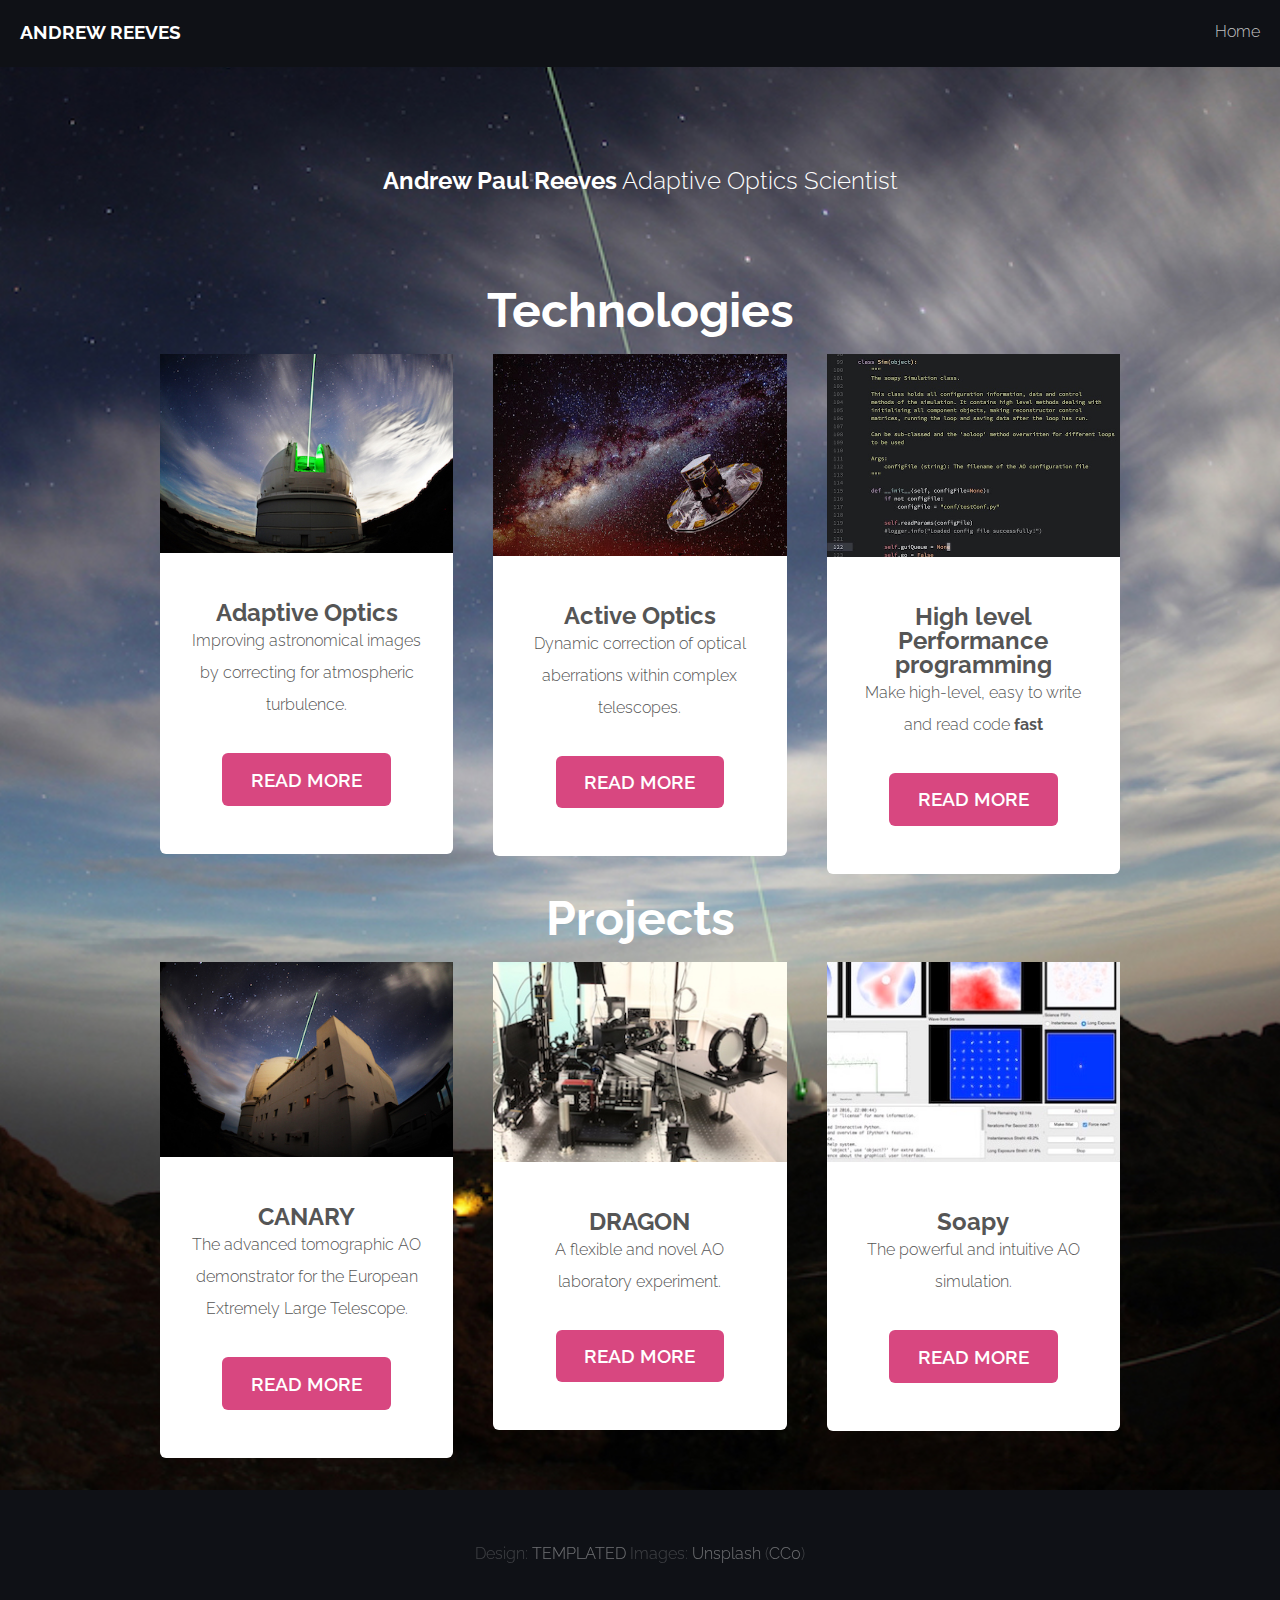
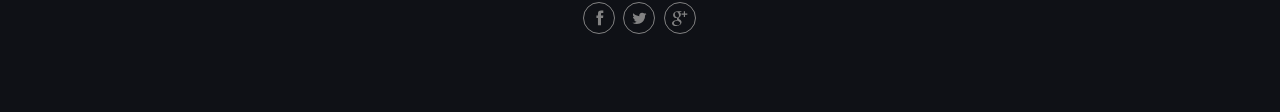
<file: index.html>
<!DOCTYPE HTML>
<!--
	Phase Shift by TEMPLATED
	templated.co @templatedco
	Released for free under the Creative Commons Attribution 3.0 license (templated.co/license)
-->
<html>
	<head>
		<title>Andrew Reeves</title>
		<meta http-equiv="content-type" content="text/html; charset=utf-8" />
		<meta name="description" content="" />
		<meta name="keywords" content="" />
		<!--[if lte IE 8]><script src="css/ie/html5shiv.js"></script><![endif]-->
		<script src="js/jquery.min.js"></script>
		<script src="js/jquery.dropotron.min.js"></script>
		<script src="js/skel.min.js"></script>
		<script src="js/skel-layers.min.js"></script>
		<script src="js/init.js"></script>
		<noscript>
			<link rel="stylesheet" href="css/skel.css" />
			<link rel="stylesheet" href="css/style.css" />
			<link rel="stylesheet" href="css/style-wide.css" />
		</noscript>
		<!--[if lte IE 8]><link rel="stylesheet" href="css/ie/v8.css" /><![endif]-->
	</head>
	<body>

		<!-- Wrapper -->
			<div class="wrapper style1">

				<!-- Header -->
					<div id="header" class="skel-panels-fixed">
						<div id="logo">
							<h1><a href="index.html">Andrew Reeves</a></h1>
							<span class="tag"></span>
						</div>
						<nav id="nav">
							<ul>
								<li class="active"><a href="index.html">Home</a></li>
								<!-- <li><a href="left-sidebar.html">Left Sidebar</a></li>
								<li><a href="right-sidebar.html">Right Sidebar</a></li>
								<li><a href="no-sidebar.html">No Sidebar</a></li> -->
							</ul>
						</nav>
					</div>

				<!-- Banner -->
					<div id="banner" class="container">
						<section>
							<p><strong>Andrew Paul Reeves</strong>
							Adaptive Optics Scientist</p>
						</section>
					</div>

				<!-- Extra -->
					<div id="extra">
						<div class="container">
							<p></p>
							<div align='center'>
							<h2 style="color:white; font-size:300%">Technologies</h2>
								<p> </p><p></p>
							</div>
							<div class="row no-collapse-1">
								<section class="4u"> <a href="adaptiveoptics.html" class="image featured"><img src="images/canary/IMG_1077_1_sml.jpg" alt=""></a>
									<div class="box">
										<h2>Adaptive Optics</h2>
										<p>Improving astronomical images by correcting for atmospheric turbulence.</p>
										<a href="adaptiveoptics.html" class="button">Read More</a> </div>
								</section>
								<section class="4u"> <a href="activeoptics.html" class="image featured"><img src="images/activeoptics/GAIA_sml.jpg" alt=""></a>
									<div class="box">
										<h2>Active Optics</h2>
										<p>Dynamic correction of optical aberrations within complex telescopes.</p>
										<a href="activeoptics.html" class="button">Read More</a> </div>
								</section>
								<section class="4u"> <a href="highlevelcode.html" class="image featured"><img src="images/highlevelcode/code.jpg" alt=""></a>
									<div class="box">
										<h2>High level Performance programming</h2>
										<p>Make high-level, easy to write and read code <strong>fast</strong></p>
										<a href="highlevelcode.html" class="button">Read More</a> </div>
								</section>
							</div>
							<p></p>
							<div align='center'>
							<h2 style="color:white; font-size:300%">Projects</h2>
								<p> </p>
							</div>
							<div class="row no-collapse-1">
								<section class="4u"> <a href="canary.html" class="image featured"><img src="images/canary/IMG_1075_1_sml.jpg" alt=""></a>
									<div class="box">
										<h2>CANARY</h2>
										<p>The advanced tomographic AO demonstrator for the European Extremely Large Telescope.</p>
										<a href="canary.html" class="button">Read More</a> </div>
								</section>
								<section class="4u"> <a href="dragon.html" class="image featured"><img src="images/dragon/system_overview.jpeg" alt=""></a>
									<div class="box">
										<h2>DRAGON</h2>
										<p>A flexible and novel AO laboratory experiment.</p>
										<a href="dragon.html" class="button">Read More</a> </div>
								</section>
								<section class="4u"> <a href="soapy.html" class="image featured"><img src="images/soapy/gui.jpg" alt=""></a>
									<div class="box">
										<h2>Soapy</h2>
										<p>The powerful and intuitive AO simulation.</p>
										<a href="soapy.html" class="button">Read More</a> </div>
								</section>
							</div>

						</div>
					</div>

				<!-- Main -->
				</div>

	</div>

	<!-- Footer -->
		<!-- <div id="footer" class="wrapper style2">
			<div class="container">
				<section>
					<header class="major">
						<h2>Mauris vulputate dolor</h2>
						<span class="byline">Integer sit amet pede vel arcu aliquet pretium</span>
					</header>
					<form method="post" action="#">
						<div class="row half">
							<div class="12u">
								<input class="text" type="text" name="name" id="name" placeholder="Name" />
							</div>
						</div>
						<div class="row half">
							<div class="12u">
								<input class="text" type="text" name="email" id="email" placeholder="Email" />
							</div>
						</div>
						<div class="row half">
							<div class="12u">
								<textarea name="message" id="message" placeholder="Message"></textarea>
							</div>
						</div>
						<div class="row half">
							<div class="12u">
								<ul class="actions">
									<li>
										<input type="submit" value="Send Message" class="button alt" />
									</li>
								</ul>
							</div>
						</div>
					</form>
				</section>
			</div>
		</div> -->

	<!-- Copyright -->
		<div id="copyright">
			<div class="container">
				<div class="copyright">
					<p>Design: <a href="http://templated.co">TEMPLATED</a> Images: <a href="http://unsplash.com">Unsplash</a> (<a href="http://unsplash.com/cc0">CC0</a>)</p>
					<ul class="icons">
						<li><a href="#" class="fa fa-facebook"><span>Facebook</span></a></li>
						<li><a href="#" class="fa fa-twitter"><span>Twitter</span></a></li>
						<li><a href="#" class="fa fa-google-plus"><span>Google+</span></a></li>
					</ul>
				</div>
			</div>
		</div>

	</body>
</html>
</file>
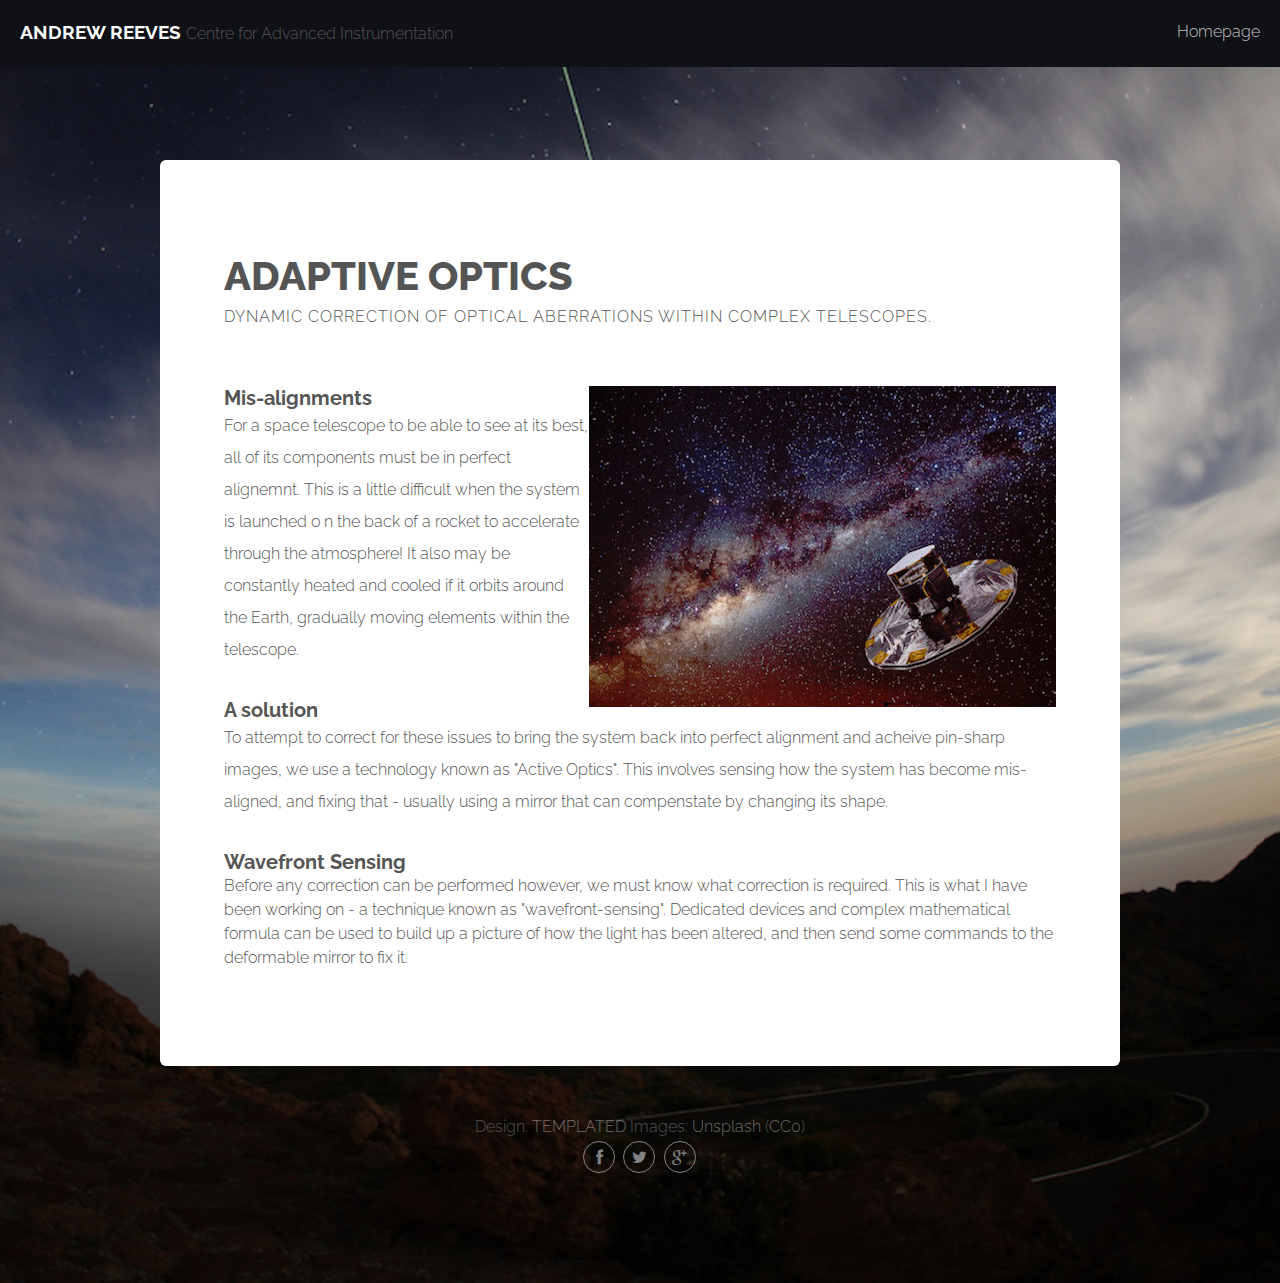
<file: activeoptics.html>
<!DOCTYPE HTML>
<!--
	Phase Shift by TEMPLATED
	templated.co @templatedco
	Released for free under the Creative Commons Attribution 3.0 license (templated.co/license)
-->
<html>
	<head>
		<title>Active Optics</title>
		<meta http-equiv="content-type" content="text/html; charset=utf-8" />
		<meta name="description" content="" />
		<meta name="keywords" content="" />
		<!--[if lte IE 8]><script src="css/ie/html5shiv.js"></script><![endif]-->
		<script src="js/jquery.min.js"></script>
		<script src="js/jquery.dropotron.min.js"></script>
		<script src="js/skel.min.js"></script>
		<script src="js/skel-layers.min.js"></script>
		<script src="js/init.js"></script>
		<noscript>
			<link rel="stylesheet" href="css/skel.css" />
			<link rel="stylesheet" href="css/style.css" />
			<link rel="stylesheet" href="css/style-wide.css" />
		</noscript>
		<!--[if lte IE 8]><link rel="stylesheet" href="css/ie/v8.css" /><![endif]-->
	</head>
	<body>

		<!-- Wrapper -->
			<div class="wrapper style1">

				<!-- Header -->
					<div id="header" class="skel-panels-fixed">
						<div id="logo">
							<h1><a href="index.html">Andrew Reeves</a></h1>
							<span class="tag">Centre for Advanced Instrumentation</span>
						</div>
						<nav id="nav">
							<ul>
								<li class="active"><a href="index.html">Homepage</a></li>
								<!-- <li><a href="left-sidebar.html">Left Sidebar</a></li>
								<li><a href="right-sidebar.html">Right Sidebar</a></li>
								<li><a href="no-sidebar.html">No Sidebar</a></li> -->
							</ul>
						</nav>
					</div>
				<!-- Header -->

				<!-- Page -->
					<div id="page" class="container">
						<section>
							<header class="major">
								<h2>Adaptive Optics</h2>
								<span class="byline">Dynamic correction of optical aberrations within complex telescopes.</span>
							</header>
							<img class="inline-image" src="images/activeoptics/GAIA_sml.jpg">
							<h3>Mis-alignments</h3>
							<p>For a space telescope to be able to see at its best, all of its components must be in perfect alignemnt. This is a little difficult when the system is launched o n the back of a rocket to accelerate through the atmosphere! It also may be constantly heated and cooled if it orbits around the Earth, gradually moving elements within the telescope.</p>
							
							<h3>A solution</h3>
							<p>To attempt to correct for these issues to bring the system back into perfect alignment and acheive pin-sharp images, we use a technology known as "Active Optics". This involves sensing how the system has become mis-aligned, and fixing that - usually using a mirror that can compenstate by changing its shape.</p>
								
							<h3>Wavefront Sensing</h3>
							Before any correction can be performed however, we must know what correction is required. This is what I have been working on - a technique known as "wavefront-sensing". Dedicated devices and complex mathematical formula can be used to build up a picture of how the light has been altered, and then send some commands to the deformable mirror to fix it.
							
						</section>
					</div>
				<!-- /Page -->


	<!-- Copyright -->
		<div id="copyright">
			<div class="container"> <span class="copyright">Design: <a href="http://templated.co">TEMPLATED</a> Images: <a href="http://unsplash.com">Unsplash</a> (<a href="http://unsplash.com/cc0">CC0</a>)</span>
				<ul class="icons">
					<li><a href="#" class="fa fa-facebook"><span>Facebook</span></a></li>
					<li><a href="#" class="fa fa-twitter"><span>Twitter</span></a></li>
					<li><a href="#" class="fa fa-google-plus"><span>Google+</span></a></li>
				</ul>
			</div>
		</div>

	</body>
</html>
</file>
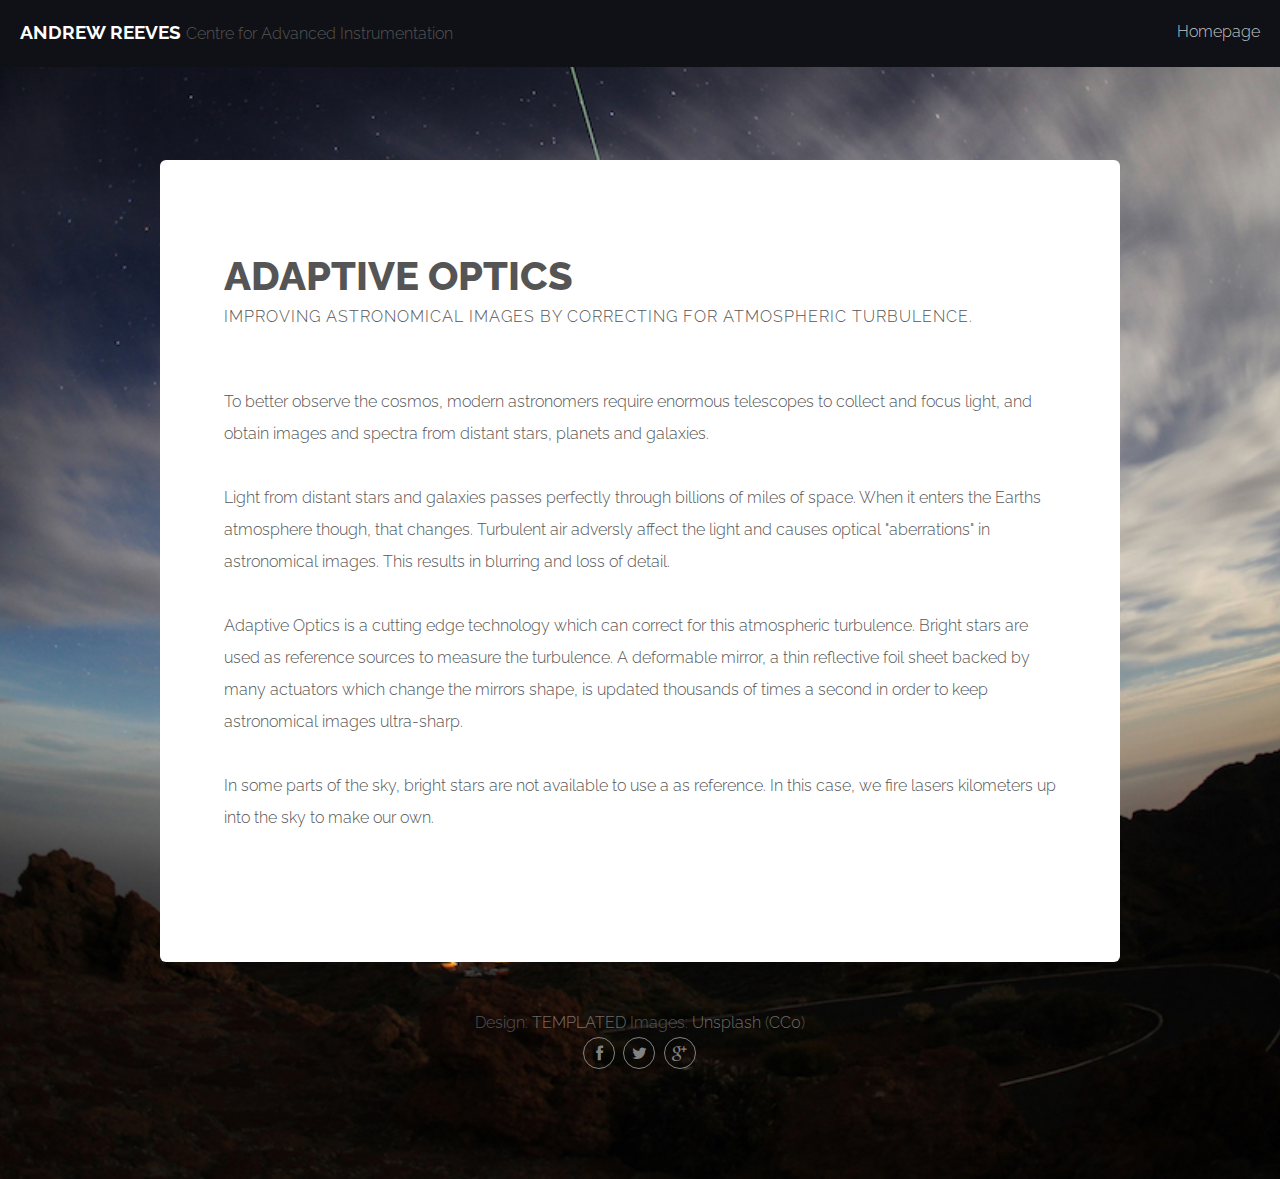
<file: adaptiveoptics.html>
<!DOCTYPE HTML>
<!--
	Phase Shift by TEMPLATED
	templated.co @templatedco
	Released for free under the Creative Commons Attribution 3.0 license (templated.co/license)
-->
<html>
	<head>
		<title>Adaptive Optics</title>
		<meta http-equiv="content-type" content="text/html; charset=utf-8" />
		<meta name="description" content="" />
		<meta name="keywords" content="" />
		<!--[if lte IE 8]><script src="css/ie/html5shiv.js"></script><![endif]-->
		<script src="js/jquery.min.js"></script>
		<script src="js/jquery.dropotron.min.js"></script>
		<script src="js/skel.min.js"></script>
		<script src="js/skel-layers.min.js"></script>
		<script src="js/init.js"></script>
		<noscript>
			<link rel="stylesheet" href="css/skel.css" />
			<link rel="stylesheet" href="css/style.css" />
			<link rel="stylesheet" href="css/style-wide.css" />
		</noscript>
		<!--[if lte IE 8]><link rel="stylesheet" href="css/ie/v8.css" /><![endif]-->
	</head>
	<body>

		<!-- Wrapper -->
			<div class="wrapper style1">

				<!-- Header -->
					<div id="header" class="skel-panels-fixed">
						<div id="logo">
							<h1><a href="index.html">Andrew Reeves</a></h1>
							<span class="tag">Centre for Advanced Instrumentation</span>
						</div>
						<nav id="nav">
							<ul>
								<li class="active"><a href="index.html">Homepage</a></li>
								<!-- <li><a href="left-sidebar.html">Left Sidebar</a></li>
								<li><a href="right-sidebar.html">Right Sidebar</a></li>
								<li><a href="no-sidebar.html">No Sidebar</a></li> -->
							</ul>
						</nav>
					</div>
				<!-- Header -->

				<!-- Page -->
					<div id="page" class="container">
						<section>
							<header class="major">
								<h2>Adaptive Optics</h2>
								<span class="byline">Improving astronomical images by correcting for atmospheric turbulence.</span>
							</header>
							<p>To better observe the cosmos, modern astronomers require enormous telescopes to collect and focus light, and obtain images and spectra from distant stars, planets and galaxies.</p>
							<p>Light from distant stars and galaxies passes perfectly through billions of miles of space. When it enters the Earths atmosphere though, that changes. Turbulent air adversly affect the light and causes optical "aberrations" in astronomical images. This results in blurring and loss of detail.</p>
							<p>Adaptive Optics is a cutting edge technology which can correct for this atmospheric turbulence. Bright stars are used as reference sources to measure the turbulence. A deformable mirror, a thin reflective foil sheet backed by many actuators which change the mirrors shape, is updated thousands of times a second in order to keep astronomical images ultra-sharp.</p>
							<p>In some parts of the sky, bright stars are not available to use a as reference. In this case, we fire lasers kilometers up into the sky to make our own.</p>
						</section>
					</div>
				<!-- /Page -->


	<!-- Copyright -->
		<div id="copyright">
			<div class="container"> <span class="copyright">Design: <a href="http://templated.co">TEMPLATED</a> Images: <a href="http://unsplash.com">Unsplash</a> (<a href="http://unsplash.com/cc0">CC0</a>)</span>
				<ul class="icons">
					<li><a href="#" class="fa fa-facebook"><span>Facebook</span></a></li>
					<li><a href="#" class="fa fa-twitter"><span>Twitter</span></a></li>
					<li><a href="#" class="fa fa-google-plus"><span>Google+</span></a></li>
				</ul>
			</div>
		</div>

	</body>
</html>
</file>
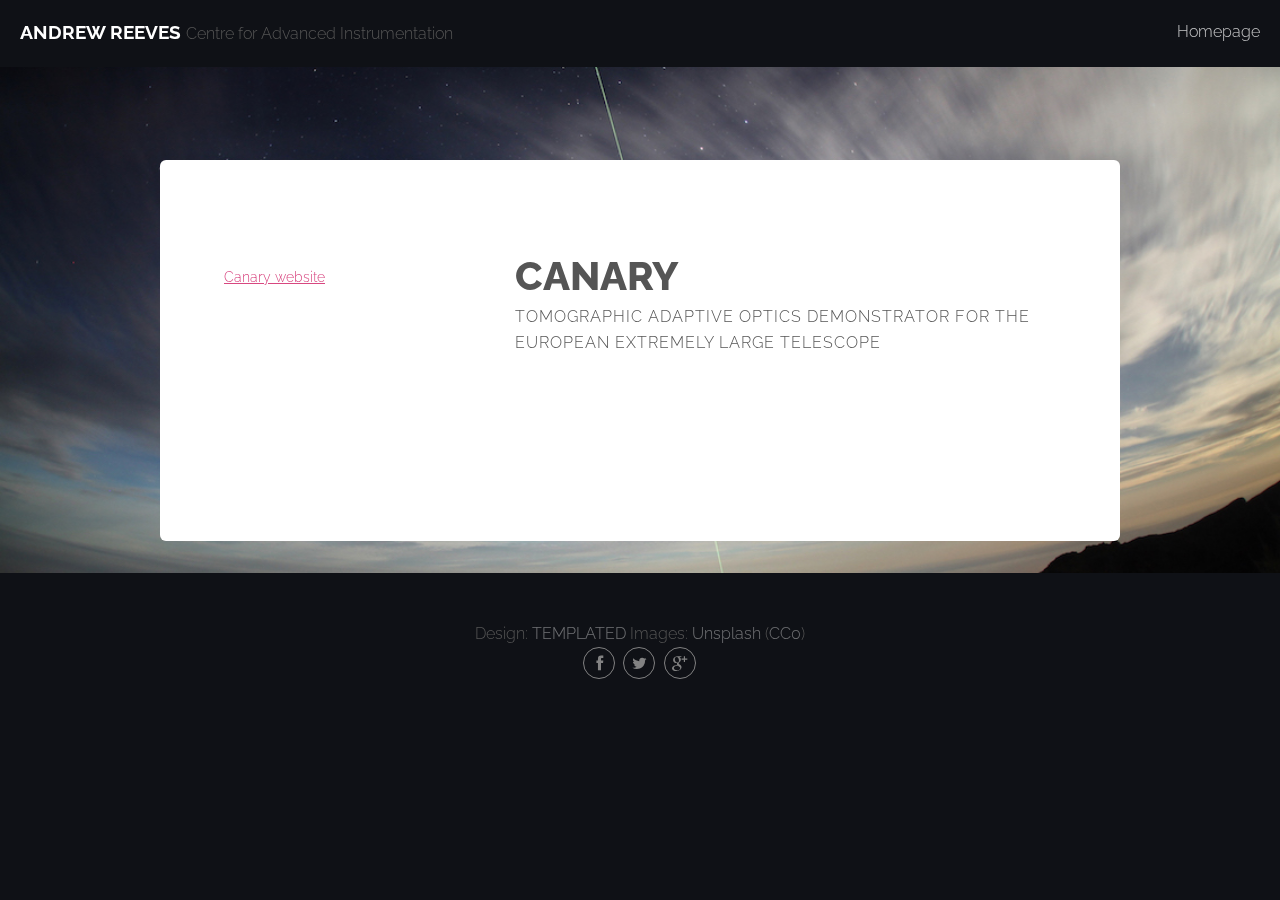
<file: canary.html>
<!DOCTYPE HTML>
<!--
	Phase Shift by TEMPLATED
	templated.co @templatedco
	Released for free under the Creative Commons Attribution 3.0 license (templated.co/license)
-->
<html>
	<head>
		<title>Canary</title>
		<meta http-equiv="content-type" content="text/html; charset=utf-8" />
		<meta name="description" content="" />
		<meta name="keywords" content="" />
		<!--[if lte IE 8]><script src="css/ie/html5shiv.js"></script><![endif]-->
		<script src="js/jquery.min.js"></script>
		<script src="js/jquery.dropotron.min.js"></script>
		<script src="js/skel.min.js"></script>
		<script src="js/skel-layers.min.js"></script>
		<script src="js/init.js"></script>
		<noscript>
			<link rel="stylesheet" href="css/skel.css" />
			<link rel="stylesheet" href="css/style.css" />
			<link rel="stylesheet" href="css/style-wide.css" />
		</noscript>
		<!--[if lte IE 8]><link rel="stylesheet" href="css/ie/v8.css" /><![endif]-->
	</head>
	<body>

		<!-- Wrapper -->
			<div class="wrapper style1">

				<!-- Header -->
					<div id="header" class="skel-panels-fixed">
						<div id="logo">
							<h1><a href="index.html">Andrew Reeves</a></h1>
							<span class="tag">Centre for Advanced Instrumentation</span>
						</div>
						<nav id="nav">
							<ul>
								<li class="active"><a href="index.html">Homepage</a></li>
							</ul>
						</nav>
					</div>
				<!-- Header -->

				<!-- Page -->
					<div id="page" class="container">
						<div class="row">

							<!-- Sidebar -->
							<div id="sidebar" class="4u">
								<!-- <section>
									<header class="major">
										<h2>Etiam malesuada</h2>
									</header>
									<div class="row half">
										<section class="6u">
											<ul class="default">
												<li><a href="#">Donec facilisis tempor</a></li>
												<li><a href="#">Nulla convallis cursus</a></li>
												<li><a href="#">Integer congue euis</a></li>
												<li><a href="#">Venenatis vulputate</a></li>
												<li><a href="#">Morbi ligula volutpat</a></li>
											</ul>
										</section>
										<section class="6u">
											<ul class="default small">
												<li><a href="#">Donec facilisis tempor</a></li>
												<li><a href="#">Nulla convallis cursus</a></li>
												<li><a href="#">Integer congue euis</a></li>
												<li><a href="#">Venenatis vulputate</a></li>
												<li><a href="#">Morbi ligula volutpat</a></li>
											</ul>
										</section>
									</div>
								</section> -->
								<section>
									<!-- <header class="major">
										<h2>Links</h2>
									</header> -->
									<ul class="default">
										<li><a href="https://www.dur.ac.uk/cfai/projects/canary/">Canary website</a></li>
										<!-- <li><a href="#">Lorem ipsum consectetuer adipiscing</a></li>
										<li><a href="#">Phasellus nibh pellentesque congue</a></li>
										<li><a href="#">Cras vitae metus aliquam pharetra</a></li>
										<li><a href="#">Maecenas vitae orci feugiat eleifend</a></li>
										<li><a href="#">Phasellus nibh pellentesque congue</a></li>
										<li><a href="#">Cras vitae metus aliquam pharetra</a></li> -->
									</ul>
								</section>
							</div>

							<!-- Content -->
							<div id="content" class="8u skel-cell-important">
								<section>
									<header class="major">
										<h2>Canary</h2>
										<span class="byline">Tomographic Adaptive Optics Demonstrator for the European Extremely Large Telescope</span>
									</header>
									<p></p>
								</section>
							</div>

						</div>
					</div>
				<!-- /Page -->



	</div>



	<!-- Copyright -->
		<div id="copyright">
			<div class="container"> <span class="copyright">Design: <a href="http://templated.co">TEMPLATED</a> Images: <a href="http://unsplash.com">Unsplash</a> (<a href="http://unsplash.com/cc0">CC0</a>)</span>
				<ul class="icons">
					<li><a href="#" class="fa fa-facebook"><span>Facebook</span></a></li>
					<li><a href="#" class="fa fa-twitter"><span>Twitter</span></a></li>
					<li><a href="#" class="fa fa-google-plus"><span>Google+</span></a></li>
				</ul>
			</div>
		</div>

	</body>
</html>
</file>
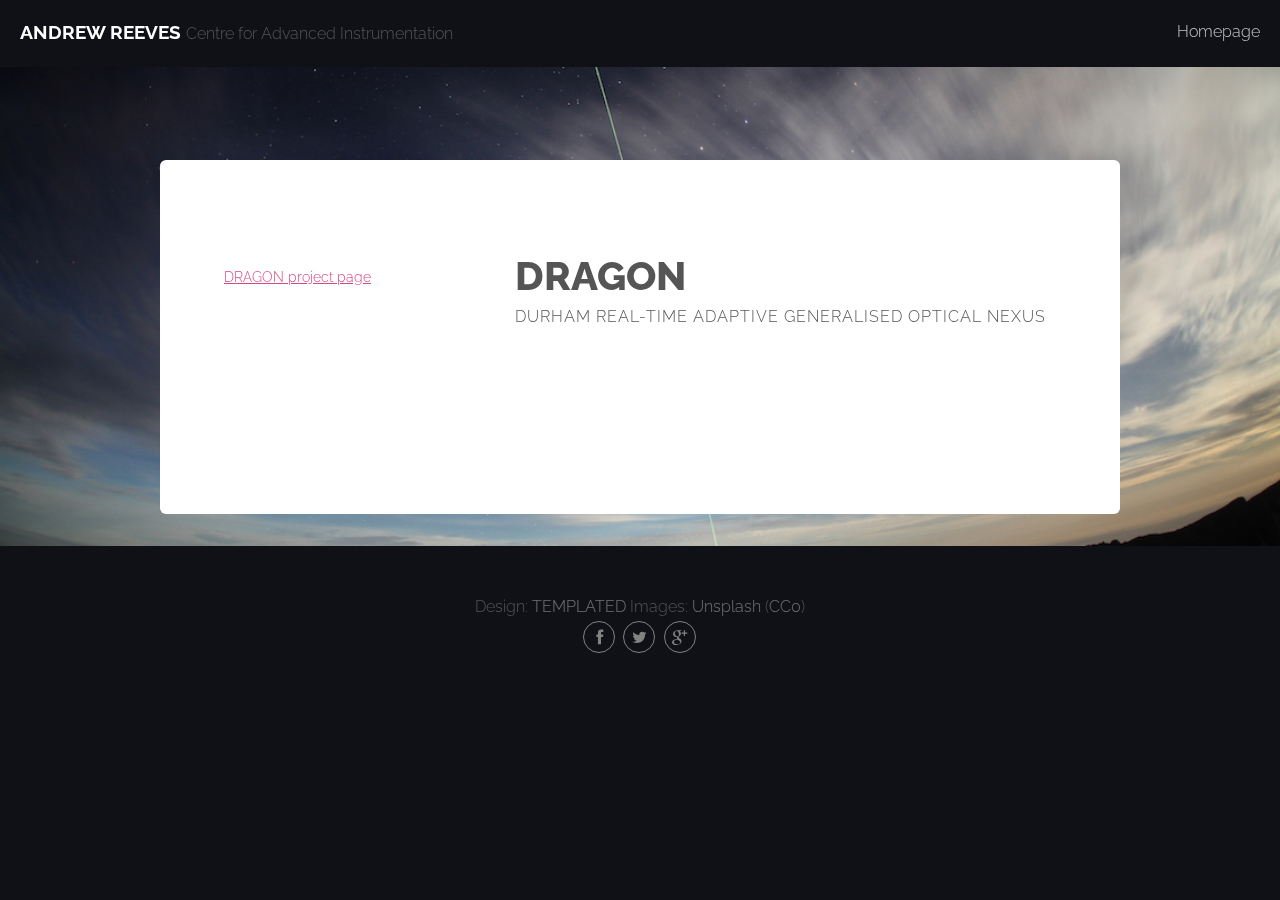
<file: dragon.html>
<!DOCTYPE HTML>
<!--
	Phase Shift by TEMPLATED
	templated.co @templatedco
	Released for free under the Creative Commons Attribution 3.0 license (templated.co/license)
-->
<html>
	<head>
		<title>Soapy</title>
		<meta http-equiv="content-type" content="text/html; charset=utf-8" />
		<meta name="description" content="" />
		<meta name="keywords" content="" />
		<!--[if lte IE 8]><script src="css/ie/html5shiv.js"></script><![endif]-->
		<script src="js/jquery.min.js"></script>
		<script src="js/jquery.dropotron.min.js"></script>
		<script src="js/skel.min.js"></script>
		<script src="js/skel-layers.min.js"></script>
		<script src="js/init.js"></script>
		<noscript>
			<link rel="stylesheet" href="css/skel.css" />
			<link rel="stylesheet" href="css/style.css" />
			<link rel="stylesheet" href="css/style-wide.css" />
		</noscript>
		<!--[if lte IE 8]><link rel="stylesheet" href="css/ie/v8.css" /><![endif]-->
	</head>
	<body>

		<!-- Wrapper -->
			<div class="wrapper style1">

				<!-- Header -->
					<div id="header" class="skel-panels-fixed">
						<div id="logo">
							<h1><a href="index.html">Andrew Reeves</a></h1>
							<span class="tag">Centre for Advanced Instrumentation</span>
						</div>
						<nav id="nav">
							<ul>
								<li class="active"><a href="index.html">Homepage</a></li>
							</ul>
						</nav>
					</div>
				<!-- Header -->

				<!-- Page -->
					<div id="page" class="container">
						<div class="row">

							<!-- Sidebar -->
							<div id="sidebar" class="4u">
								<!-- <section>
									<header class="major">
										<h2>Etiam malesuada</h2>
									</header>
									<div class="row half">
										<section class="6u">
											<ul class="default">
												<li><a href="#">Donec facilisis tempor</a></li>
												<li><a href="#">Nulla convallis cursus</a></li>
												<li><a href="#">Integer congue euis</a></li>
												<li><a href="#">Venenatis vulputate</a></li>
												<li><a href="#">Morbi ligula volutpat</a></li>
											</ul>
										</section>
										<section class="6u">
											<ul class="default small">
												<li><a href="#">Donec facilisis tempor</a></li>
												<li><a href="#">Nulla convallis cursus</a></li>
												<li><a href="#">Integer congue euis</a></li>
												<li><a href="#">Venenatis vulputate</a></li>
												<li><a href="#">Morbi ligula volutpat</a></li>
											</ul>
										</section>
									</div>
								</section> -->
								<section>
									<!-- <header class="major">
										<h2>Links</h2>
									</header> -->
									<ul class="default">
										<li><a href=http://www.dur.ac.uk/cfai/adaptiveoptics/projects/dragon/>DRAGON project page</a></li>
										<!-- <li><a href="#">Lorem ipsum consectetuer adipiscing</a></li> -->
										<!--<li><a href="#">Phasellus nibh pellentesque congue</a></li>
										<li><a href="#">Cras vitae metus aliquam pharetra</a></li>
										<li><a href="#">Maecenas vitae orci feugiat eleifend</a></li>
										<li><a href="#">Phasellus nibh pellentesque congue</a></li>
										<li><a href="#">Cras vitae metus aliquam pharetra</a></li> -->
									</ul>
								</section>
							</div>

							<!-- Content -->
							<div id="content" class="8u skel-cell-important">
								<section>
									<header class="major">
										<h2>DRAGON</h2>
										<span class="byline">Durham Real-time Adaptive Generalised Optical Nexus</span>
									</header>
									<p></p>
								</section>
							</div>

						</div>
					</div>
				<!-- /Page -->


	</div>


	<!-- Copyright -->
		<div id="copyright">
			<div class="container"> <span class="copyright">Design: <a href="http://templated.co">TEMPLATED</a> Images: <a href="http://unsplash.com">Unsplash</a> (<a href="http://unsplash.com/cc0">CC0</a>)</span>
				<ul class="icons">
					<li><a href="#" class="fa fa-facebook"><span>Facebook</span></a></li>
					<li><a href="#" class="fa fa-twitter"><span>Twitter</span></a></li>
					<li><a href="#" class="fa fa-google-plus"><span>Google+</span></a></li>
				</ul>
			</div>
		</div>

	</body>
</html>
</file>
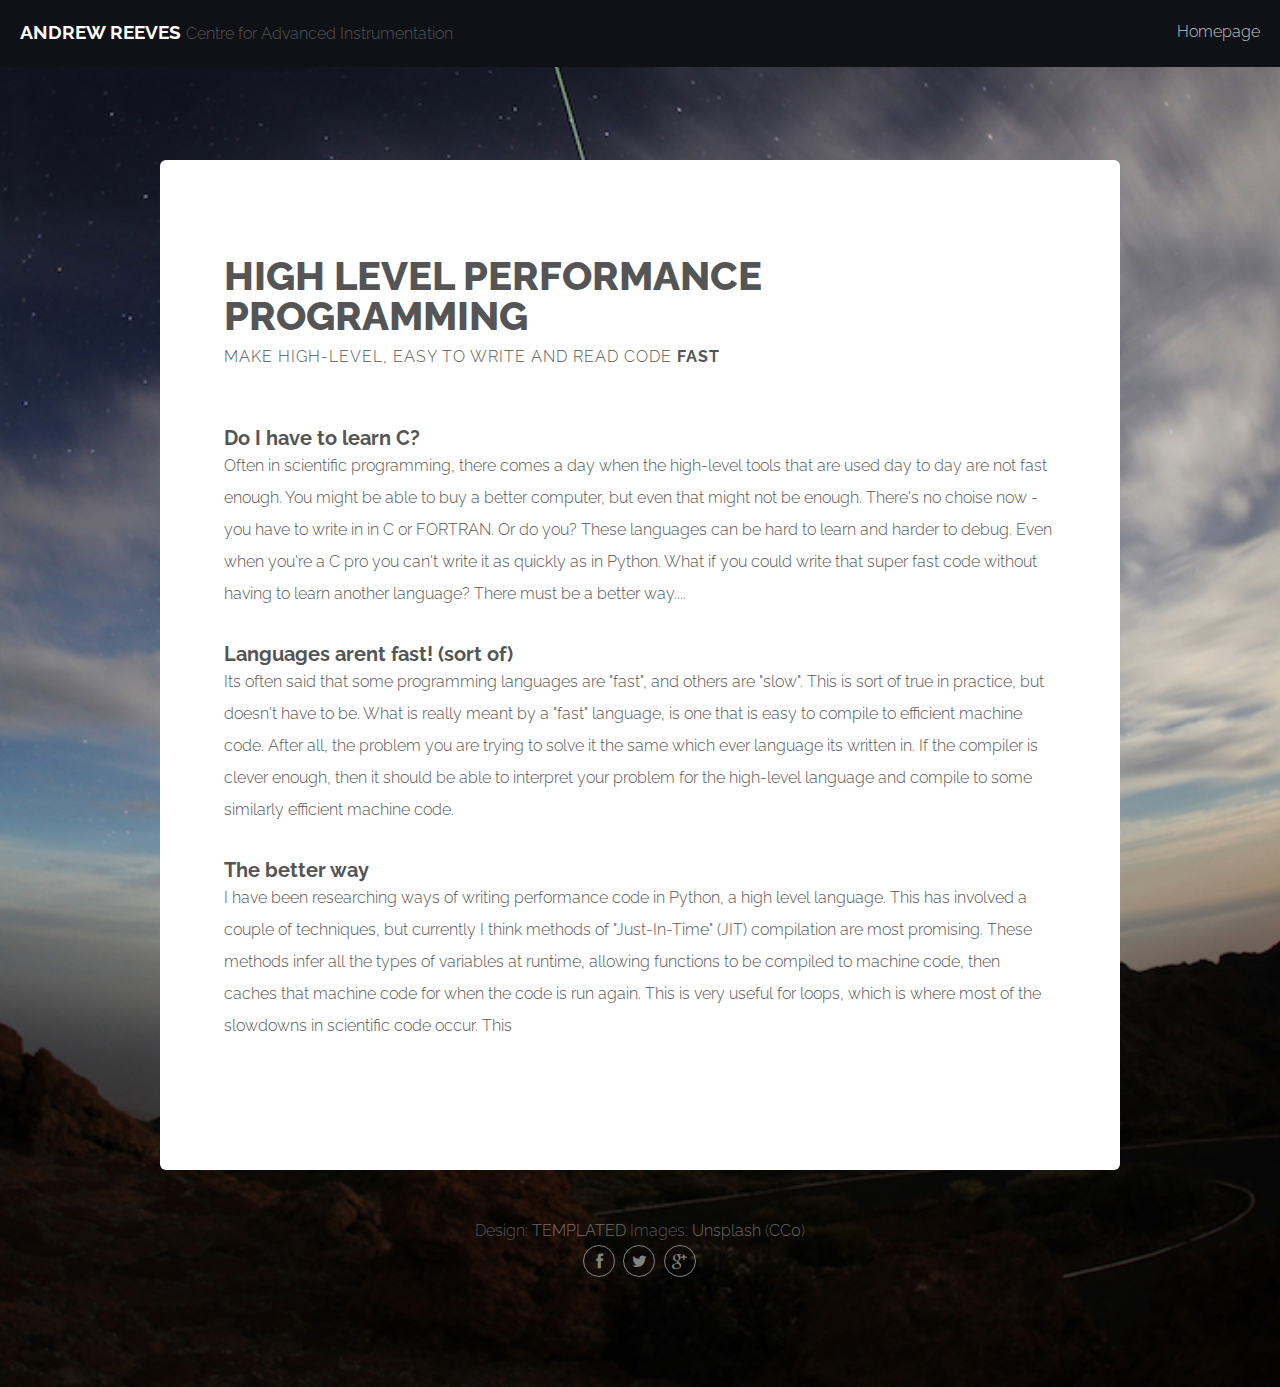
<file: highlevelcode.html>
<!DOCTYPE HTML>
<!--
	Phase Shift by TEMPLATED
	templated.co @templatedco
	Released for free under the Creative Commons Attribution 3.0 license (templated.co/license)
-->
<html>
	<head>
		<title>Active Optics</title>
		<meta http-equiv="content-type" content="text/html; charset=utf-8" />
		<meta name="description" content="" />
		<meta name="keywords" content="" />
		<!--[if lte IE 8]><script src="css/ie/html5shiv.js"></script><![endif]-->
		<script src="js/jquery.min.js"></script>
		<script src="js/jquery.dropotron.min.js"></script>
		<script src="js/skel.min.js"></script>
		<script src="js/skel-layers.min.js"></script>
		<script src="js/init.js"></script>
		<noscript>
			<link rel="stylesheet" href="css/skel.css" />
			<link rel="stylesheet" href="css/style.css" />
			<link rel="stylesheet" href="css/style-wide.css" />
		</noscript>
		<!--[if lte IE 8]><link rel="stylesheet" href="css/ie/v8.css" /><![endif]-->
	</head>
	<body>

		<!-- Wrapper -->
			<div class="wrapper style1">

				<!-- Header -->
					<div id="header" class="skel-panels-fixed">
						<div id="logo">
							<h1><a href="index.html">Andrew Reeves</a></h1>
							<span class="tag">Centre for Advanced Instrumentation</span>
						</div>
						<nav id="nav">
							<ul>
								<li class="active"><a href="index.html">Homepage</a></li>
								<!-- <li><a href="left-sidebar.html">Left Sidebar</a></li>
								<li><a href="right-sidebar.html">Right Sidebar</a></li>
								<li><a href="no-sidebar.html">No Sidebar</a></li> -->
							</ul>
						</nav>
					</div>
				<!-- Header -->

				<!-- Page -->
					<div id="page" class="container">
						<section>
							<header class="major">
								<h2>High level Performance Programming</h2>
								<span class="byline">Make high-level, easy to write and read code <strong>fast</strong></span>
							</header>
							<h3>Do I have to learn C?</h3>
							<p>Often in scientific programming, there comes a day when the high-level tools that are used day to day are not fast enough. You might be able to buy a better computer, but even that might not be enough. There's no choise now - you have to write in in C or FORTRAN. Or do you? These languages can be hard to learn and harder to debug. Even when you're a C pro you can't write it as quickly as in Python. What if you could write that super fast code without having to learn another language? There must be a better way....</p>
							
							<h3>Languages arent fast! (sort of)</h3>
							<p>Its often said that some programming languages are "fast", and others are "slow". This is sort of true in practice, but doesn't have to be. What is really meant by a "fast" language, is one that is easy to compile to efficient machine code. After all, the problem you are trying to solve it the same which ever language its written in. If the compiler is clever enough, then it should be able to interpret your problem for the high-level language and compile to some similarly efficient machine code.</p>
							
							<h3>The better way</h3>
							<p>I have been researching ways of writing performance code in Python, a high level language. This has involved a couple of techniques, but currently I think methods of "Just-In-Time" (JIT) compilation are most promising. These methods infer all the types of variables at runtime, allowing functions to be compiled to machine code, then caches that machine code for when the code is run again. This is very useful for loops, which is where most of the slowdowns in scientific code occur. This</p>
						</section>
					</div>
				<!-- /Page -->


	<!-- Copyright -->
		<div id="copyright">
			<div class="container"> <span class="copyright">Design: <a href="http://templated.co">TEMPLATED</a> Images: <a href="http://unsplash.com">Unsplash</a> (<a href="http://unsplash.com/cc0">CC0</a>)</span>
				<ul class="icons">
					<li><a href="#" class="fa fa-facebook"><span>Facebook</span></a></li>
					<li><a href="#" class="fa fa-twitter"><span>Twitter</span></a></li>
					<li><a href="#" class="fa fa-google-plus"><span>Google+</span></a></li>
				</ul>
			</div>
		</div>

	</body>
</html>
</file>
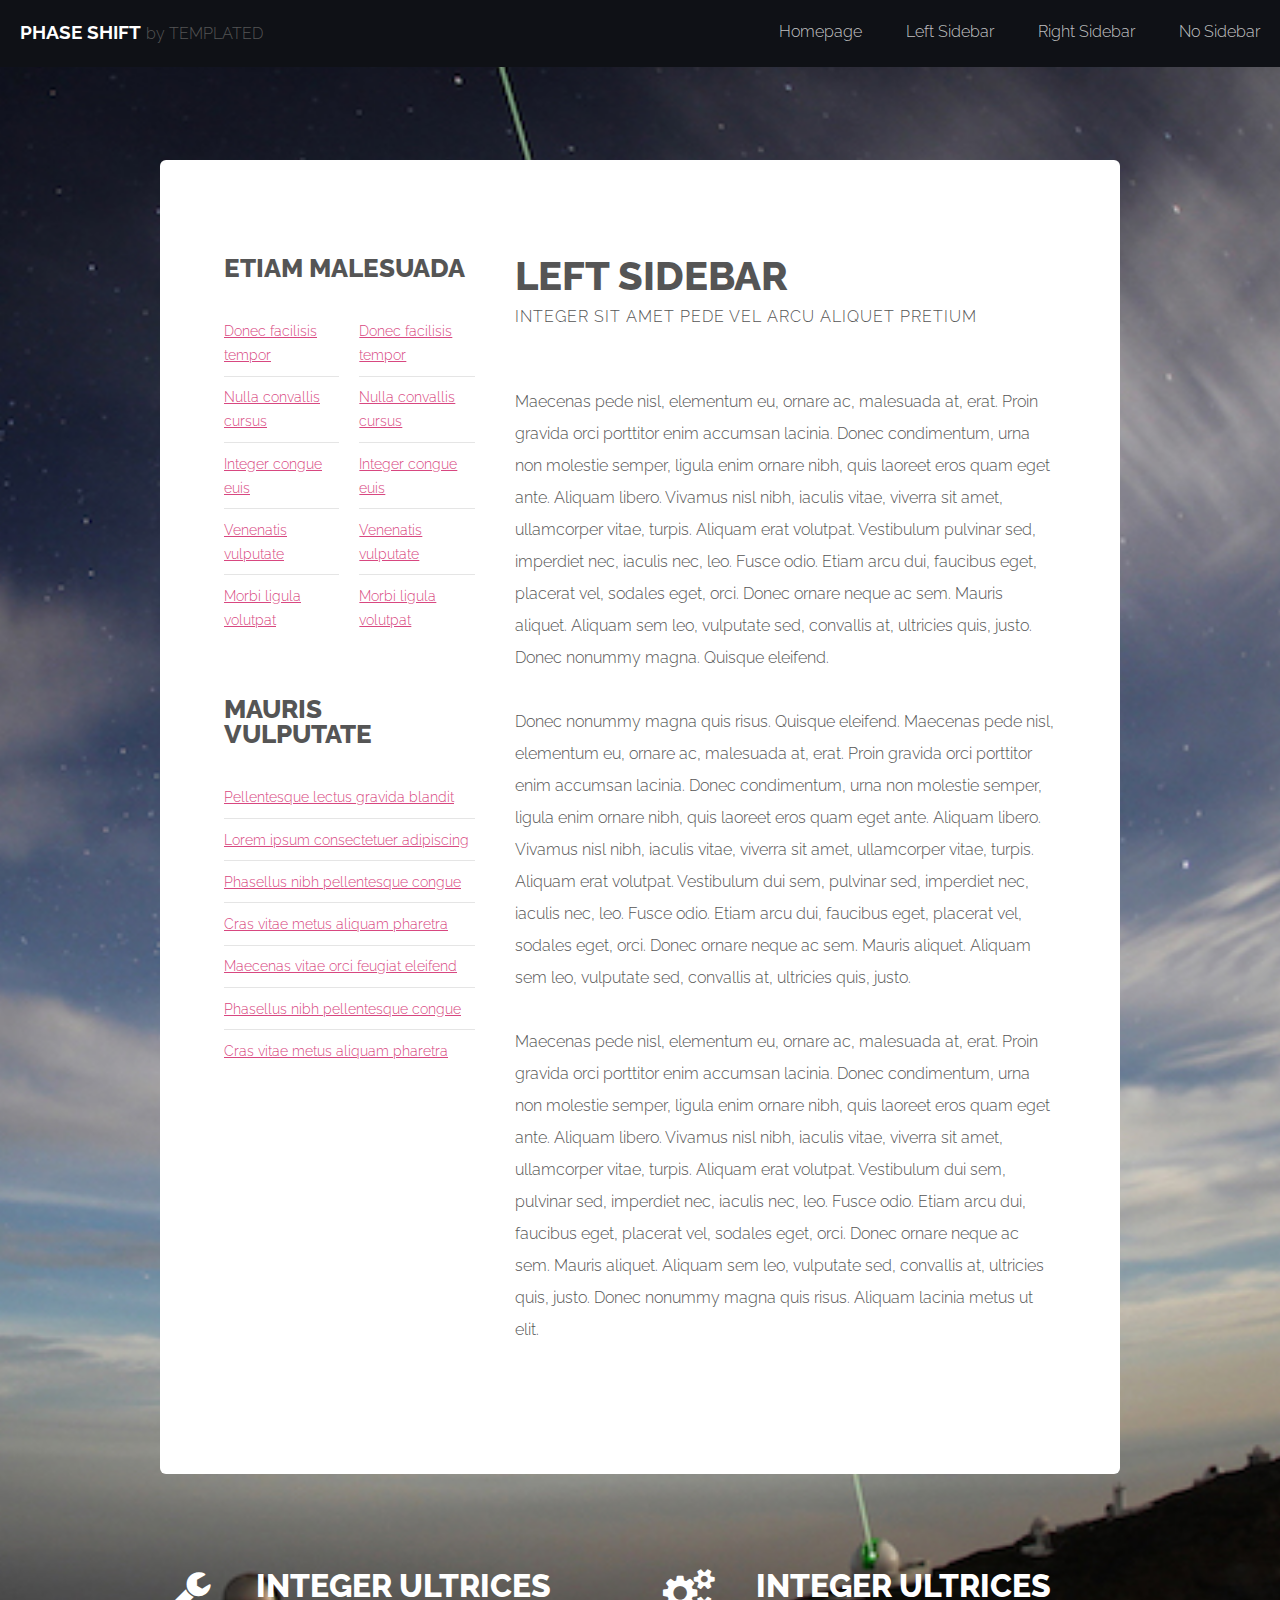
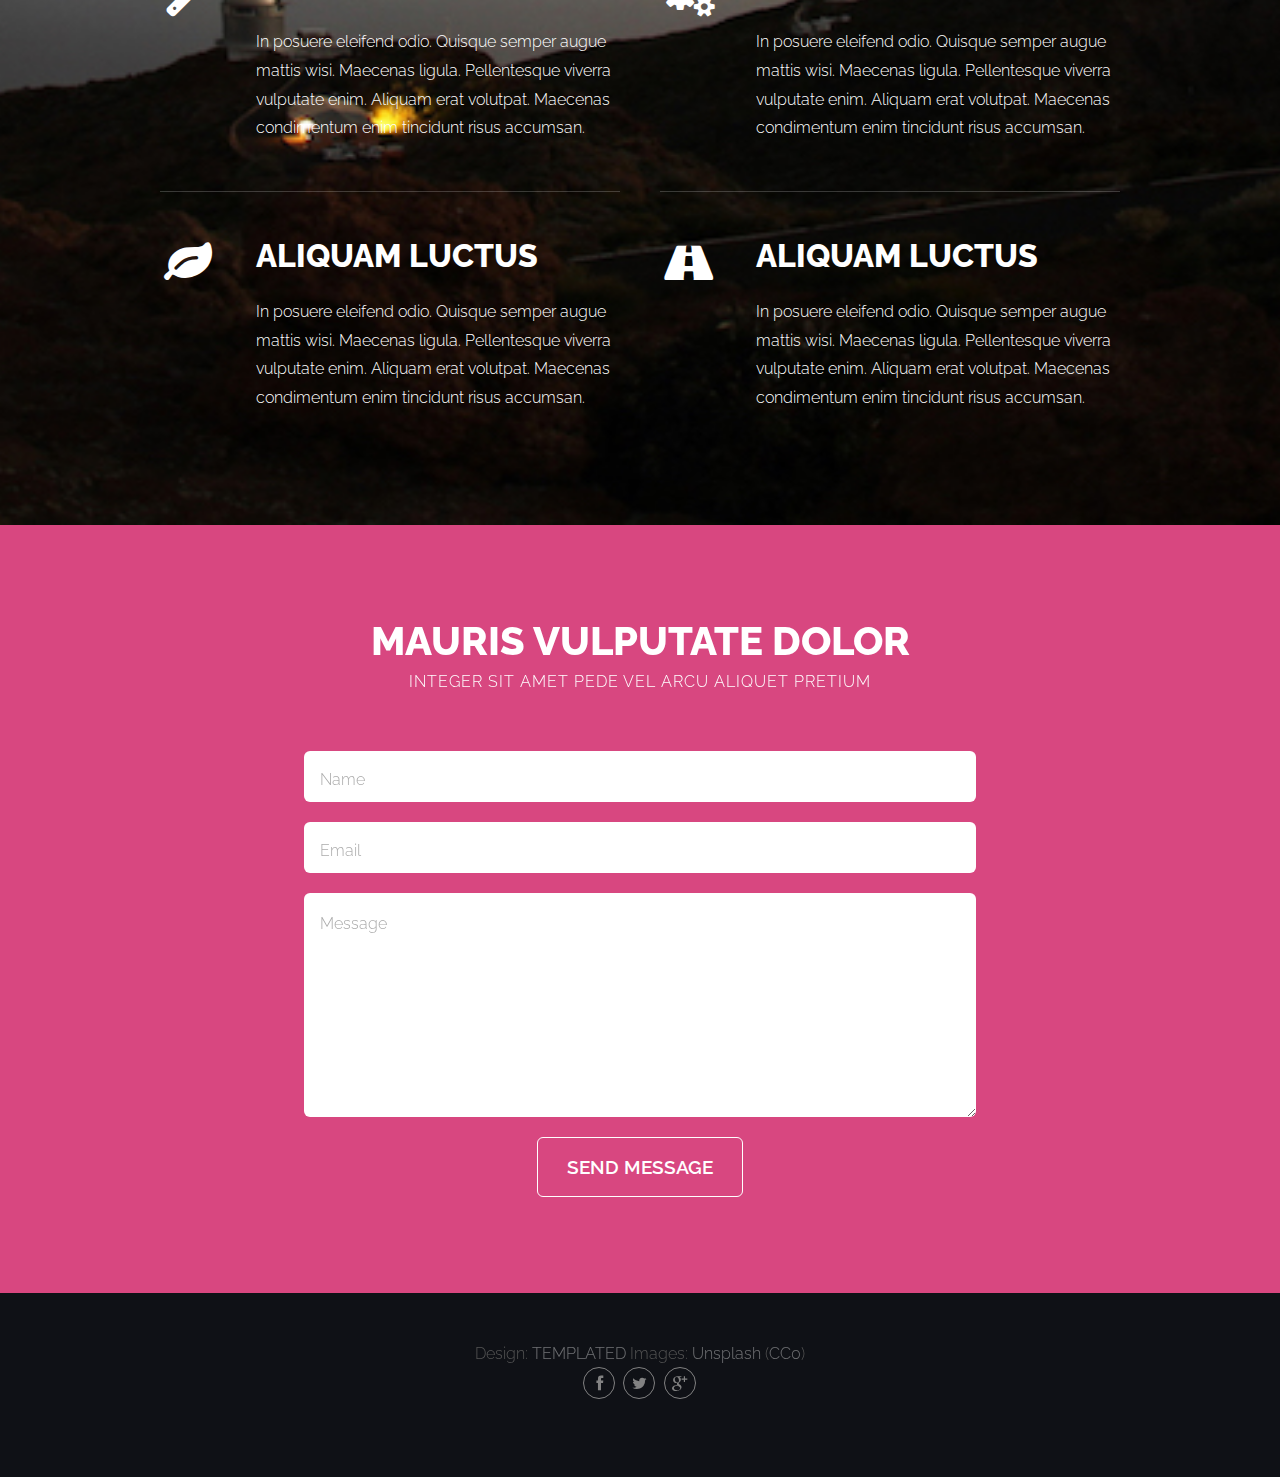
<file: left-sidebar.html>
<!DOCTYPE HTML>
<!--
	Phase Shift by TEMPLATED
	templated.co @templatedco
	Released for free under the Creative Commons Attribution 3.0 license (templated.co/license)
-->
<html>
	<head>
		<title>Left Sidebar - Phase Shift by TEMPLATED</title>
		<meta http-equiv="content-type" content="text/html; charset=utf-8" />
		<meta name="description" content="" />
		<meta name="keywords" content="" />
		<!--[if lte IE 8]><script src="css/ie/html5shiv.js"></script><![endif]-->
		<script src="js/jquery.min.js"></script>
		<script src="js/jquery.dropotron.min.js"></script>
		<script src="js/skel.min.js"></script>
		<script src="js/skel-layers.min.js"></script>
		<script src="js/init.js"></script>
		<noscript>
			<link rel="stylesheet" href="css/skel.css" />
			<link rel="stylesheet" href="css/style.css" />
			<link rel="stylesheet" href="css/style-wide.css" />
		</noscript>
		<!--[if lte IE 8]><link rel="stylesheet" href="css/ie/v8.css" /><![endif]-->
	</head>
	<body>

		<!-- Wrapper -->
			<div class="wrapper style1">

				<!-- Header -->
					<div id="header" class="skel-panels-fixed">
						<div id="logo">
							<h1><a href="index.html">Phase Shift</a></h1>
							<span class="tag">by TEMPLATED</span>
						</div>
						<nav id="nav">
							<ul>
								<li class="active"><a href="index.html">Homepage</a></li>
								<li><a href="left-sidebar.html">Left Sidebar</a></li>
								<li><a href="right-sidebar.html">Right Sidebar</a></li>
								<li><a href="no-sidebar.html">No Sidebar</a></li>
							</ul>
						</nav>
					</div>
				<!-- Header -->

				<!-- Page -->
					<div id="page" class="container">
						<div class="row">
		
							<!-- Sidebar -->
							<div id="sidebar" class="4u">
								<section>
									<header class="major">
										<h2>Etiam malesuada</h2>
									</header>
									<div class="row half">
										<section class="6u">
											<ul class="default">
												<li><a href="#">Donec facilisis tempor</a></li>
												<li><a href="#">Nulla convallis cursus</a></li>
												<li><a href="#">Integer congue euis</a></li>
												<li><a href="#">Venenatis vulputate</a></li>
												<li><a href="#">Morbi ligula volutpat</a></li>
											</ul>
										</section>
										<section class="6u">
											<ul class="default small">
												<li><a href="#">Donec facilisis tempor</a></li>
												<li><a href="#">Nulla convallis cursus</a></li>
												<li><a href="#">Integer congue euis</a></li>
												<li><a href="#">Venenatis vulputate</a></li>
												<li><a href="#">Morbi ligula volutpat</a></li>
											</ul>
										</section>
									</div>
								</section>
								<section>
									<header class="major">
										<h2>Mauris vulputate</h2>
									</header>
									<ul class="default">
										<li><a href="#">Pellentesque lectus gravida blandit</a></li>
										<li><a href="#">Lorem ipsum consectetuer adipiscing</a></li>
										<li><a href="#">Phasellus nibh pellentesque congue</a></li>
										<li><a href="#">Cras vitae metus aliquam pharetra</a></li>
										<li><a href="#">Maecenas vitae orci feugiat eleifend</a></li>
										<li><a href="#">Phasellus nibh pellentesque congue</a></li>
										<li><a href="#">Cras vitae metus aliquam pharetra</a></li>
									</ul>
								</section>
							</div>
							
							<!-- Content -->
							<div id="content" class="8u skel-cell-important">
								<section>
									<header class="major">
										<h2>Left Sidebar</h2>
										<span class="byline">Integer sit amet pede vel arcu aliquet pretium</span>
									</header>
									<p>Maecenas pede nisl, elementum eu, ornare ac, malesuada at, erat. Proin gravida orci porttitor enim accumsan lacinia. Donec condimentum, urna non molestie semper, ligula enim ornare nibh, quis laoreet eros quam eget ante. Aliquam libero. Vivamus nisl nibh, iaculis vitae, viverra sit amet, ullamcorper vitae, turpis. Aliquam erat volutpat. Vestibulum pulvinar sed, imperdiet nec, iaculis nec, leo. Fusce odio. Etiam arcu dui, faucibus eget, placerat vel, sodales eget, orci. Donec ornare neque ac sem. Mauris aliquet. Aliquam sem leo, vulputate sed, convallis at, ultricies quis, justo. Donec nonummy magna. Quisque eleifend.</p>
									<p>Donec nonummy magna quis risus. Quisque eleifend. Maecenas pede nisl, elementum eu, ornare ac, malesuada at, erat. Proin gravida orci porttitor enim accumsan lacinia. Donec condimentum, urna non molestie semper, ligula enim ornare nibh, quis laoreet eros quam eget ante. Aliquam libero. Vivamus nisl nibh, iaculis vitae, viverra sit amet, ullamcorper vitae, turpis. Aliquam erat volutpat. Vestibulum dui sem, pulvinar sed, imperdiet nec, iaculis nec, leo. Fusce odio. Etiam arcu dui, faucibus eget, placerat vel, sodales eget, orci. Donec ornare neque ac sem. Mauris aliquet. Aliquam sem leo, vulputate sed, convallis at, ultricies quis, justo.</p>
									<p>Maecenas pede nisl, elementum eu, ornare ac, malesuada at, erat. Proin gravida orci porttitor enim accumsan lacinia. Donec condimentum, urna non molestie semper, ligula enim ornare nibh, quis laoreet eros quam eget ante. Aliquam libero. Vivamus nisl nibh, iaculis vitae, viverra sit amet, ullamcorper vitae, turpis. Aliquam erat volutpat. Vestibulum dui sem, pulvinar sed, imperdiet nec, iaculis nec, leo. Fusce odio. Etiam arcu dui, faucibus eget, placerat vel, sodales eget, orci. Donec ornare neque ac sem. Mauris aliquet. Aliquam sem leo, vulputate sed, convallis at, ultricies quis, justo. Donec nonummy magna quis risus. Aliquam lacinia metus ut elit.</p>
								</section>
							</div>
		
						</div>
					</div>
				<!-- /Page -->

				<!-- Main -->
					<div id="main">
						<div class="container">
							<div class="row"> 
								
								<!-- Content -->
								<div class="6u">
									<section>
										<ul class="style">
											<li class="fa fa-wrench">
												<h3>Integer ultrices</h3>
												<span>In posuere eleifend odio. Quisque semper augue mattis wisi. Maecenas ligula. Pellentesque viverra vulputate enim. Aliquam erat volutpat. Maecenas condimentum enim tincidunt risus accumsan.</span> </li>
											<li class="fa fa-leaf">
												<h3>Aliquam luctus</h3>
												<span>In posuere eleifend odio. Quisque semper augue mattis wisi. Maecenas ligula. Pellentesque viverra vulputate enim. Aliquam erat volutpat. Maecenas condimentum enim tincidunt risus accumsan.</span> </li>
										</ul>
									</section>
								</div>
								<div class="6u">
									<section>
										<ul class="style">
											<li class="fa fa-cogs">
												<h3>Integer ultrices</h3>
												<span>In posuere eleifend odio. Quisque semper augue mattis wisi. Maecenas ligula. Pellentesque viverra vulputate enim. Aliquam erat volutpat. Maecenas condimentum enim tincidunt risus accumsan.</span> </li>
											<li class="fa fa-road">
												<h3>Aliquam luctus</h3>
												<span>In posuere eleifend odio. Quisque semper augue mattis wisi. Maecenas ligula. Pellentesque viverra vulputate enim. Aliquam erat volutpat. Maecenas condimentum enim tincidunt risus accumsan.</span> </li>
										</ul>
									</section>
								</div>
							</div>
						</div>
					</div>
				<!-- /Main --> 

	</div>

	<!-- Footer -->
		<div id="footer" class="wrapper style2">
			<div class="container">
				<section>
					<header class="major">
						<h2>Mauris vulputate dolor</h2>
						<span class="byline">Integer sit amet pede vel arcu aliquet pretium</span>
					</header>
					<form method="post" action="#">
						<div class="row half">
							<div class="12u">
								<input class="text" type="text" name="name" id="name" placeholder="Name" />
							</div>
						</div>
						<div class="row half">
							<div class="12u">
								<input class="text" type="text" name="email" id="email" placeholder="Email" />
							</div>
						</div>
						<div class="row half">
							<div class="12u">
								<textarea name="message" id="message" placeholder="Message"></textarea>
							</div>
						</div>
						<div class="row half">
							<div class="12u">
								<ul class="actions">
									<li>
										<input type="submit" value="Send Message" class="button alt" />
									</li>
								</ul>
							</div>
						</div>
					</form>
				</section>
			</div>
		</div>
	<!-- /Footer -->

	<!-- Copyright -->
		<div id="copyright">
			<div class="container"> <span class="copyright">Design: <a href="http://templated.co">TEMPLATED</a> Images: <a href="http://unsplash.com">Unsplash</a> (<a href="http://unsplash.com/cc0">CC0</a>)</span>
				<ul class="icons">
					<li><a href="#" class="fa fa-facebook"><span>Facebook</span></a></li>
					<li><a href="#" class="fa fa-twitter"><span>Twitter</span></a></li>
					<li><a href="#" class="fa fa-google-plus"><span>Google+</span></a></li>
				</ul>
			</div>
		</div>

	</body>
</html>
</file>
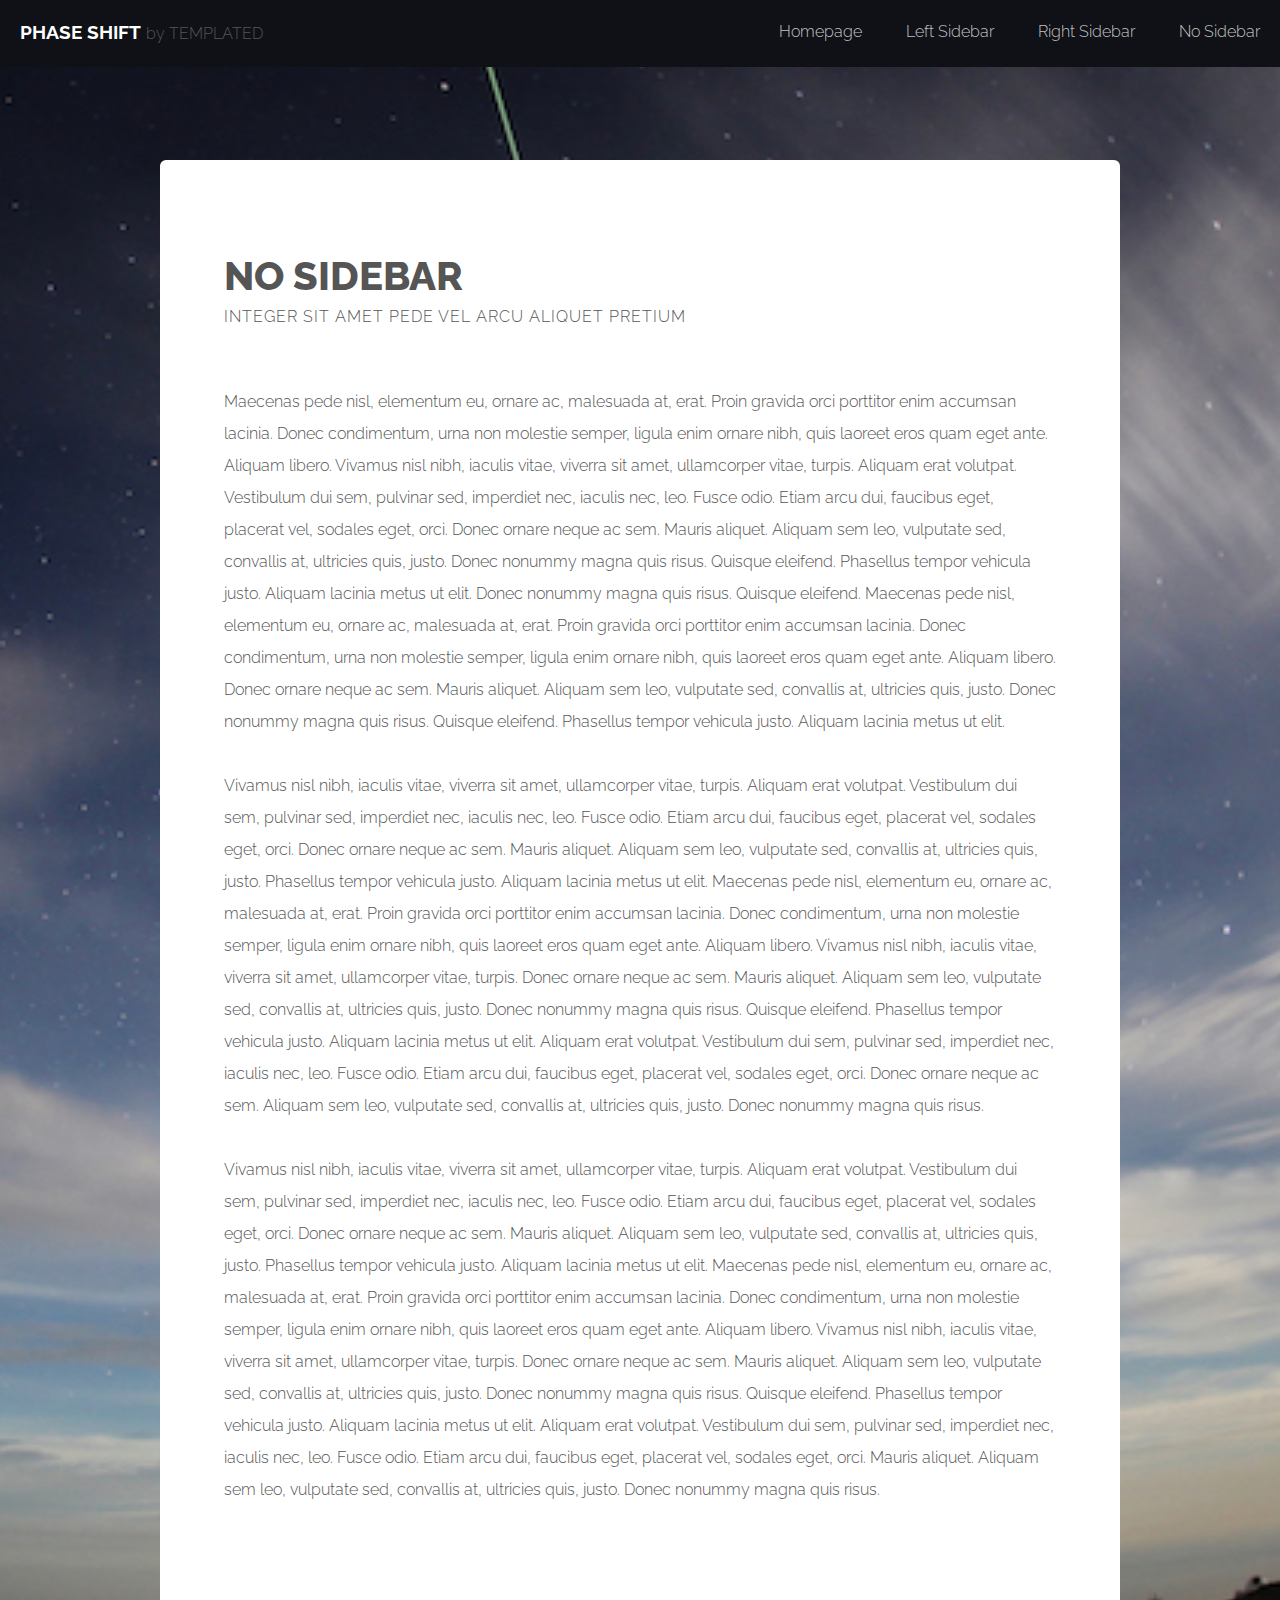
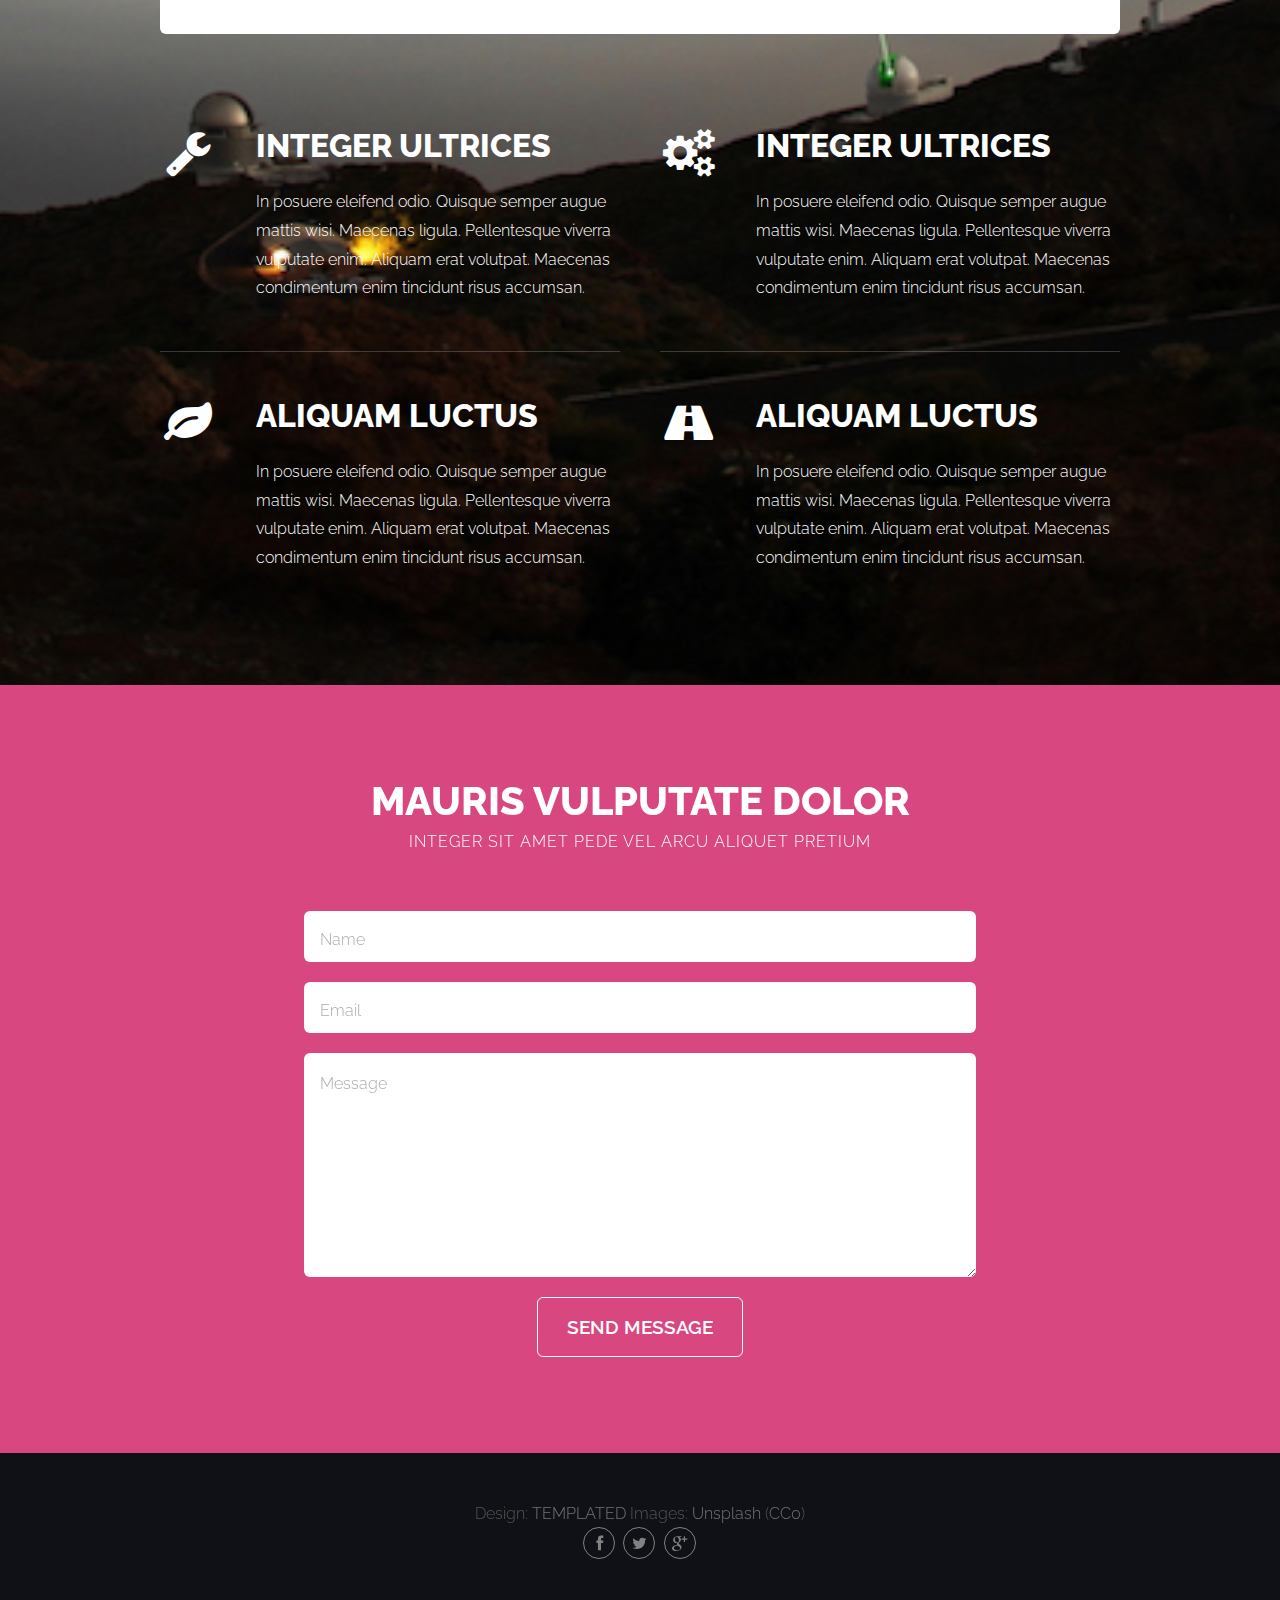
<file: no-sidebar.html>
<!DOCTYPE HTML>
<!--
	Phase Shift by TEMPLATED
	templated.co @templatedco
	Released for free under the Creative Commons Attribution 3.0 license (templated.co/license)
-->
<html>
	<head>
		<title>No Sidebar - Phase Shift by TEMPLATED</title>
		<meta http-equiv="content-type" content="text/html; charset=utf-8" />
		<meta name="description" content="" />
		<meta name="keywords" content="" />
		<!--[if lte IE 8]><script src="css/ie/html5shiv.js"></script><![endif]-->
		<script src="js/jquery.min.js"></script>
		<script src="js/jquery.dropotron.min.js"></script>
		<script src="js/skel.min.js"></script>
		<script src="js/skel-layers.min.js"></script>
		<script src="js/init.js"></script>
		<noscript>
			<link rel="stylesheet" href="css/skel.css" />
			<link rel="stylesheet" href="css/style.css" />
			<link rel="stylesheet" href="css/style-wide.css" />
		</noscript>
		<!--[if lte IE 8]><link rel="stylesheet" href="css/ie/v8.css" /><![endif]-->
	</head>
	<body>

		<!-- Wrapper -->
			<div class="wrapper style1">

				<!-- Header -->
					<div id="header" class="skel-panels-fixed">
						<div id="logo">
							<h1><a href="index.html">Phase Shift</a></h1>
							<span class="tag">by TEMPLATED</span>
						</div>
						<nav id="nav">
							<ul>
								<li class="active"><a href="index.html">Homepage</a></li>
								<li><a href="left-sidebar.html">Left Sidebar</a></li>
								<li><a href="right-sidebar.html">Right Sidebar</a></li>
								<li><a href="no-sidebar.html">No Sidebar</a></li>
							</ul>
						</nav>
					</div>
				<!-- Header -->

				<!-- Page -->
					<div id="page" class="container">
						<section>
							<header class="major">
								<h2>No Sidebar</h2>
								<span class="byline">Integer sit amet pede vel arcu aliquet pretium</span>
							</header>
							<p>Maecenas pede nisl, elementum eu, ornare ac, malesuada at, erat. Proin gravida orci porttitor enim accumsan lacinia. Donec condimentum, urna non molestie semper, ligula enim ornare nibh, quis laoreet eros quam eget ante. Aliquam libero. Vivamus nisl nibh, iaculis vitae, viverra sit amet, ullamcorper vitae, turpis. Aliquam erat volutpat. Vestibulum dui sem, pulvinar sed, imperdiet nec, iaculis nec, leo. Fusce odio. Etiam arcu dui, faucibus eget, placerat vel, sodales eget, orci. Donec ornare neque ac sem. Mauris aliquet. Aliquam sem leo, vulputate sed, convallis at, ultricies quis, justo. Donec nonummy magna quis risus. Quisque eleifend. Phasellus tempor vehicula justo. Aliquam lacinia metus ut elit. Donec nonummy magna quis risus. Quisque eleifend. Maecenas pede nisl, elementum eu, ornare ac, malesuada at, erat. Proin gravida orci porttitor enim accumsan lacinia. Donec condimentum, urna non molestie semper, ligula enim ornare nibh, quis laoreet eros quam eget ante. Aliquam libero. Donec ornare neque ac sem. Mauris aliquet. Aliquam sem leo, vulputate sed, convallis at, ultricies quis, justo. Donec nonummy magna quis risus. Quisque eleifend. Phasellus tempor vehicula justo. Aliquam lacinia metus ut elit.</p>
							<p>Vivamus nisl nibh, iaculis vitae, viverra sit amet, ullamcorper vitae, turpis. Aliquam erat volutpat. Vestibulum dui sem, pulvinar sed, imperdiet nec, iaculis nec, leo. Fusce odio. Etiam arcu dui, faucibus eget, placerat vel, sodales eget, orci. Donec ornare neque ac sem. Mauris aliquet. Aliquam sem leo, vulputate sed, convallis at, ultricies quis, justo. Phasellus tempor vehicula justo. Aliquam lacinia metus ut elit. Maecenas pede nisl, elementum eu, ornare ac, malesuada at, erat. Proin gravida orci porttitor enim accumsan lacinia. Donec condimentum, urna non molestie semper, ligula enim ornare nibh, quis laoreet eros quam eget ante. Aliquam libero. Vivamus nisl nibh, iaculis vitae, viverra sit amet, ullamcorper vitae, turpis. Donec ornare neque ac sem. Mauris aliquet. Aliquam sem leo, vulputate sed, convallis at, ultricies quis, justo. Donec nonummy magna quis risus. Quisque eleifend. Phasellus tempor vehicula justo. Aliquam lacinia metus ut elit. Aliquam erat volutpat. Vestibulum dui sem, pulvinar sed, imperdiet nec, iaculis nec, leo. Fusce odio. Etiam arcu dui, faucibus eget, placerat vel, sodales eget, orci. Donec ornare neque ac sem. Aliquam sem leo, vulputate sed, convallis at, ultricies quis, justo. Donec nonummy magna quis risus.</p>
							<p>Vivamus nisl nibh, iaculis vitae, viverra sit amet, ullamcorper vitae, turpis. Aliquam erat volutpat. Vestibulum dui sem, pulvinar sed, imperdiet nec, iaculis nec, leo. Fusce odio. Etiam arcu dui, faucibus eget, placerat vel, sodales eget, orci. Donec ornare neque ac sem. Mauris aliquet. Aliquam sem leo, vulputate sed, convallis at, ultricies quis, justo. Phasellus tempor vehicula justo. Aliquam lacinia metus ut elit. Maecenas pede nisl, elementum eu, ornare ac, malesuada at, erat. Proin gravida orci porttitor enim accumsan lacinia. Donec condimentum, urna non molestie semper, ligula enim ornare nibh, quis laoreet eros quam eget ante. Aliquam libero. Vivamus nisl nibh, iaculis vitae, viverra sit amet, ullamcorper vitae, turpis. Donec ornare neque ac sem. Mauris aliquet. Aliquam sem leo, vulputate sed, convallis at, ultricies quis, justo. Donec nonummy magna quis risus. Quisque eleifend. Phasellus tempor vehicula justo. Aliquam lacinia metus ut elit. Aliquam erat volutpat. Vestibulum dui sem, pulvinar sed, imperdiet nec, iaculis nec, leo. Fusce odio. Etiam arcu dui, faucibus eget, placerat vel, sodales eget, orci. Mauris aliquet. Aliquam sem leo, vulputate sed, convallis at, ultricies quis, justo. Donec nonummy magna quis risus.</p>
						</section>
					</div>
				<!-- /Page -->

				<!-- Main -->
					<div id="main">
						<div class="container">
							<div class="row">

								<!-- Content -->
								<div class="6u">
									<section>
										<ul class="style">
											<li class="fa fa-wrench">
												<h3>Integer ultrices</h3>
												<span>In posuere eleifend odio. Quisque semper augue mattis wisi. Maecenas ligula. Pellentesque viverra vulputate enim. Aliquam erat volutpat. Maecenas condimentum enim tincidunt risus accumsan.</span> </li>
											<li class="fa fa-leaf">
												<h3>Aliquam luctus</h3>
												<span>In posuere eleifend odio. Quisque semper augue mattis wisi. Maecenas ligula. Pellentesque viverra vulputate enim. Aliquam erat volutpat. Maecenas condimentum enim tincidunt risus accumsan.</span> </li>
										</ul>
									</section>
								</div>
								<div class="6u">
									<section>
										<ul class="style">
											<li class="fa fa-cogs">
												<h3>Integer ultrices</h3>
												<span>In posuere eleifend odio. Quisque semper augue mattis wisi. Maecenas ligula. Pellentesque viverra vulputate enim. Aliquam erat volutpat. Maecenas condimentum enim tincidunt risus accumsan.</span> </li>
											<li class="fa fa-road">
												<h3>Aliquam luctus</h3>
												<span>In posuere eleifend odio. Quisque semper augue mattis wisi. Maecenas ligula. Pellentesque viverra vulputate enim. Aliquam erat volutpat. Maecenas condimentum enim tincidunt risus accumsan.</span> </li>
										</ul>
									</section>
								</div>
							</div>
						</div>
					</div>
				<!-- /Main -->

	</div>

	<!-- Footer -->
		<div id="footer" class="wrapper style2">
			<div class="container">
				<section>
					<header class="major">
						<h2>Mauris vulputate dolor</h2>
						<span class="byline">Integer sit amet pede vel arcu aliquet pretium</span>
					</header>
					<form method="post" action="#">
						<div class="row half">
							<div class="12u">
								<input class="text" type="text" name="name" id="name" placeholder="Name" />
							</div>
						</div>
						<div class="row half">
							<div class="12u">
								<input class="text" type="text" name="email" id="email" placeholder="Email" />
							</div>
						</div>
						<div class="row half">
							<div class="12u">
								<textarea name="message" id="message" placeholder="Message"></textarea>
							</div>
						</div>
						<div class="row half">
							<div class="12u">
								<ul class="actions">
									<li>
										<input type="submit" value="Send Message" class="button alt" />
									</li>
								</ul>
							</div>
						</div>
					</form>
				</section>
			</div>
		</div>
	<!-- /Footer -->

	<!-- Copyright -->
		<div id="copyright">
			<div class="container"> <span class="copyright">Design: <a href="http://templated.co">TEMPLATED</a> Images: <a href="http://unsplash.com">Unsplash</a> (<a href="http://unsplash.com/cc0">CC0</a>)</span>
				<ul class="icons">
					<li><a href="#" class="fa fa-facebook"><span>Facebook</span></a></li>
					<li><a href="#" class="fa fa-twitter"><span>Twitter</span></a></li>
					<li><a href="#" class="fa fa-google-plus"><span>Google+</span></a></li>
				</ul>
			</div>
		</div>

	</body>
</html>
</file>
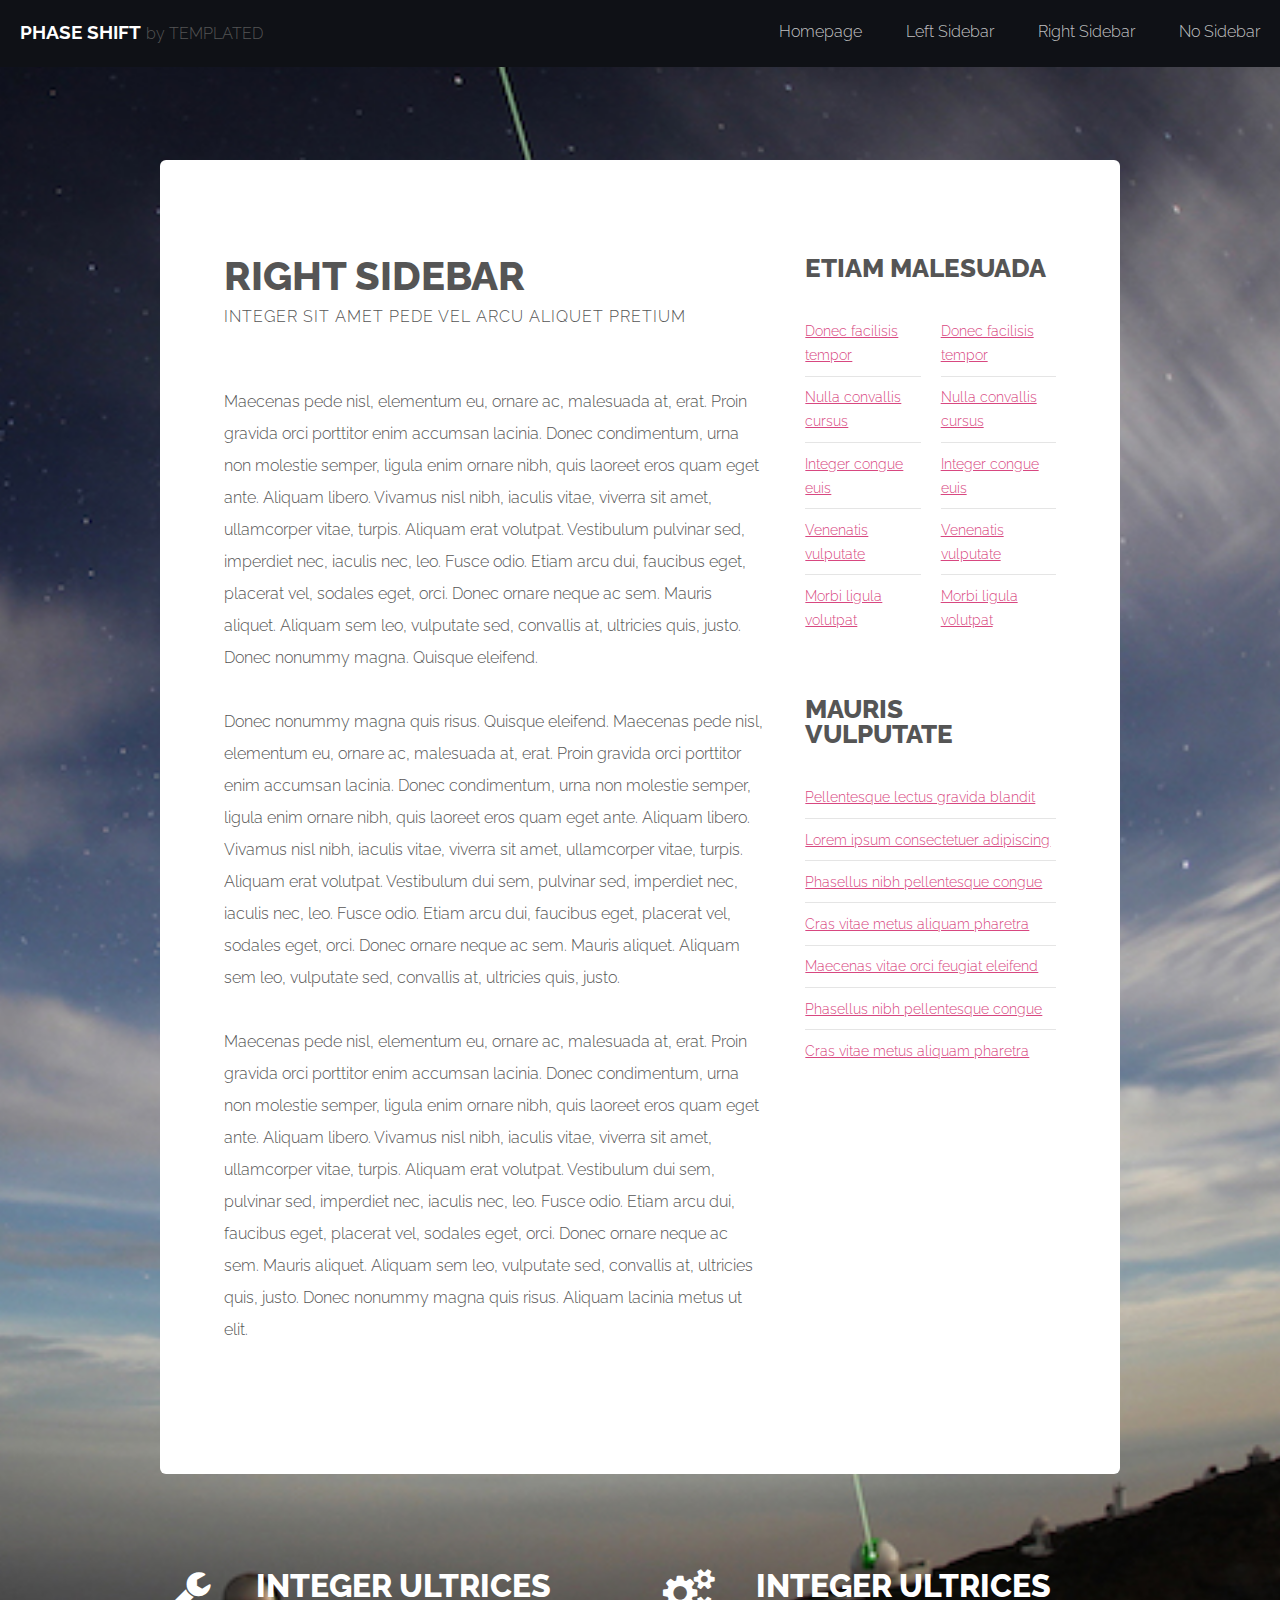
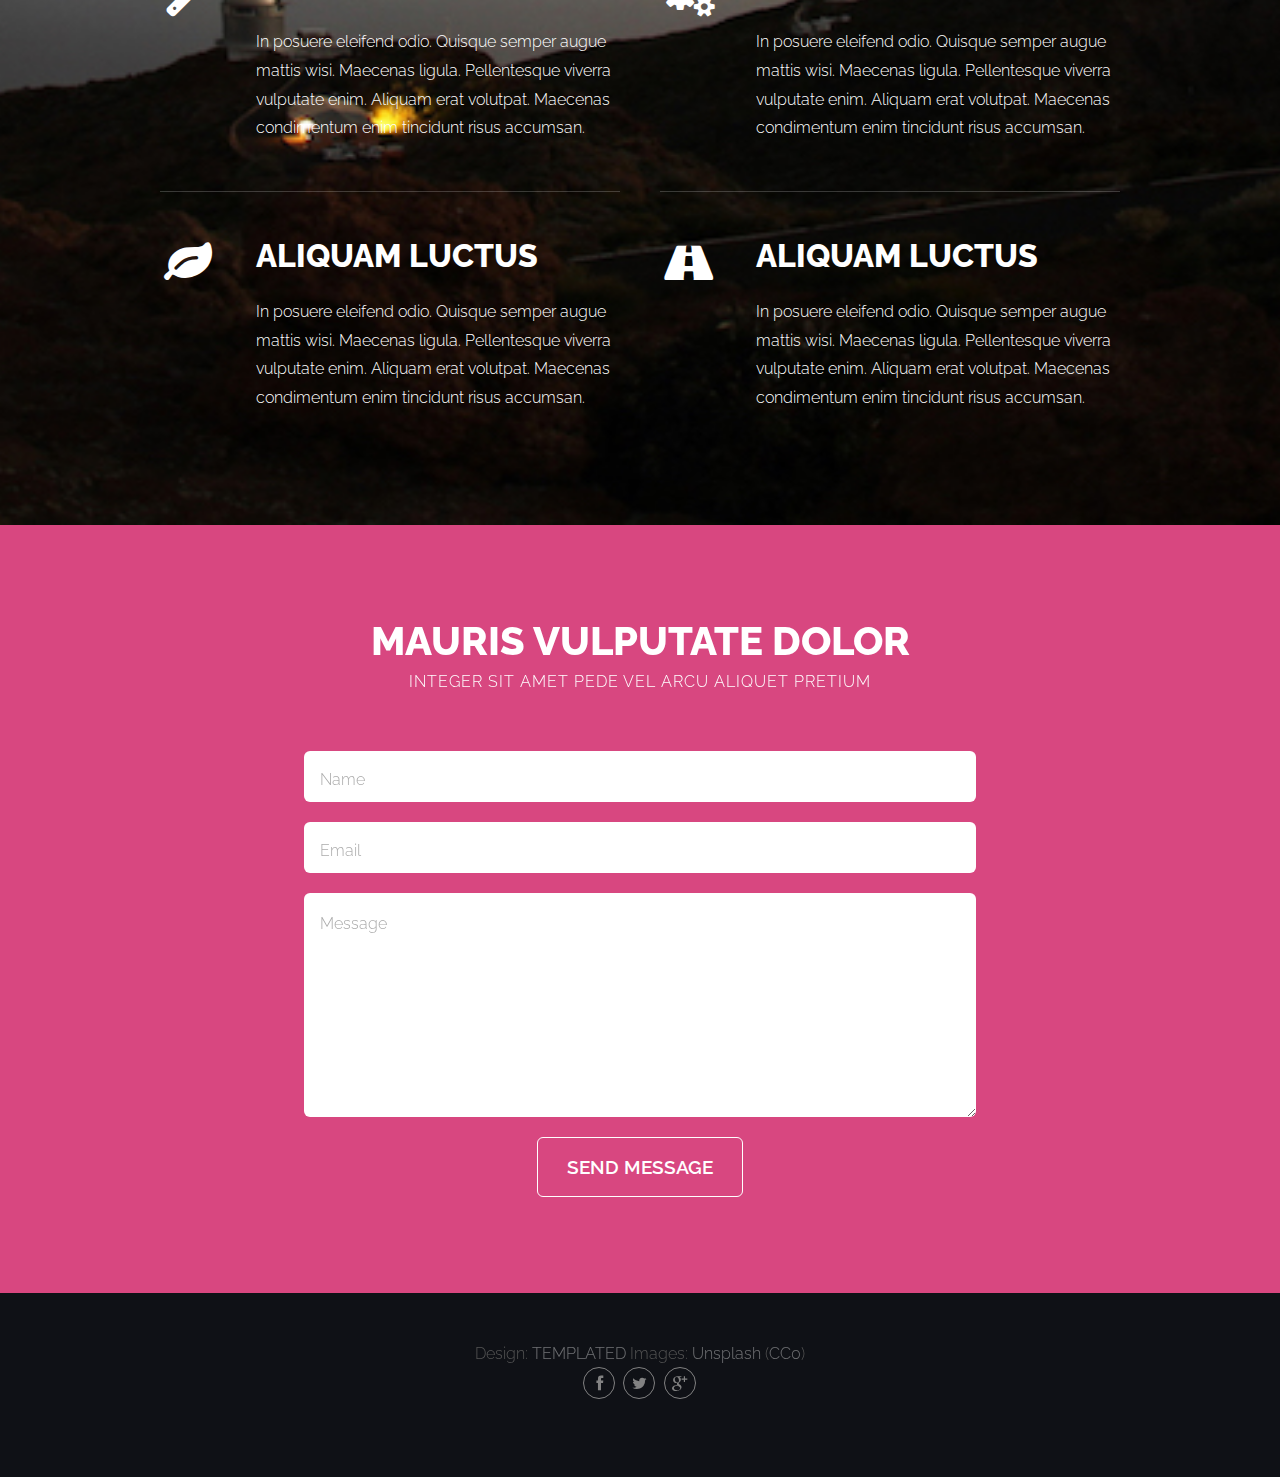
<file: right-sidebar.html>
<!DOCTYPE HTML>
<!--
	Phase Shift by TEMPLATED
	templated.co @templatedco
	Released for free under the Creative Commons Attribution 3.0 license (templated.co/license)
-->
<html>
	<head>
		<title>Right Sidebar - Phase Shift by TEMPLATED</title>
		<meta http-equiv="content-type" content="text/html; charset=utf-8" />
		<meta name="description" content="" />
		<meta name="keywords" content="" />
		<!--[if lte IE 8]><script src="css/ie/html5shiv.js"></script><![endif]-->
		<script src="js/jquery.min.js"></script>
		<script src="js/jquery.dropotron.min.js"></script>
		<script src="js/skel.min.js"></script>
		<script src="js/skel-layers.min.js"></script>
		<script src="js/init.js"></script>
		<noscript>
			<link rel="stylesheet" href="css/skel.css" />
			<link rel="stylesheet" href="css/style.css" />
			<link rel="stylesheet" href="css/style-wide.css" />
		</noscript>
		<!--[if lte IE 8]><link rel="stylesheet" href="css/ie/v8.css" /><![endif]-->
	</head>
	<body>

		<!-- Wrapper -->
			<div class="wrapper style1">

				<!-- Header -->
					<div id="header" class="skel-panels-fixed">
						<div id="logo">
							<h1><a href="index.html">Phase Shift</a></h1>
							<span class="tag">by TEMPLATED</span>
						</div>
						<nav id="nav">
							<ul>
								<li class="active"><a href="index.html">Homepage</a></li>
								<li><a href="left-sidebar.html">Left Sidebar</a></li>
								<li><a href="right-sidebar.html">Right Sidebar</a></li>
								<li><a href="no-sidebar.html">No Sidebar</a></li>
							</ul>
						</nav>
					</div>
				<!-- Header -->

				<!-- Page -->
					<div id="page" class="container">
						<div class="row">
						
							<!-- Content -->
							<div id="content" class="8u skel-cell-important">
								<section>
									<header class="major">
										<h2>Right Sidebar</h2>
										<span class="byline">Integer sit amet pede vel arcu aliquet pretium</span>
									</header>
									<p>Maecenas pede nisl, elementum eu, ornare ac, malesuada at, erat. Proin gravida orci porttitor enim accumsan lacinia. Donec condimentum, urna non molestie semper, ligula enim ornare nibh, quis laoreet eros quam eget ante. Aliquam libero. Vivamus nisl nibh, iaculis vitae, viverra sit amet, ullamcorper vitae, turpis. Aliquam erat volutpat. Vestibulum pulvinar sed, imperdiet nec, iaculis nec, leo. Fusce odio. Etiam arcu dui, faucibus eget, placerat vel, sodales eget, orci. Donec ornare neque ac sem. Mauris aliquet. Aliquam sem leo, vulputate sed, convallis at, ultricies quis, justo. Donec nonummy magna. Quisque eleifend.</p>
									<p>Donec nonummy magna quis risus. Quisque eleifend. Maecenas pede nisl, elementum eu, ornare ac, malesuada at, erat. Proin gravida orci porttitor enim accumsan lacinia. Donec condimentum, urna non molestie semper, ligula enim ornare nibh, quis laoreet eros quam eget ante. Aliquam libero. Vivamus nisl nibh, iaculis vitae, viverra sit amet, ullamcorper vitae, turpis. Aliquam erat volutpat. Vestibulum dui sem, pulvinar sed, imperdiet nec, iaculis nec, leo. Fusce odio. Etiam arcu dui, faucibus eget, placerat vel, sodales eget, orci. Donec ornare neque ac sem. Mauris aliquet. Aliquam sem leo, vulputate sed, convallis at, ultricies quis, justo.</p>
									<p>Maecenas pede nisl, elementum eu, ornare ac, malesuada at, erat. Proin gravida orci porttitor enim accumsan lacinia. Donec condimentum, urna non molestie semper, ligula enim ornare nibh, quis laoreet eros quam eget ante. Aliquam libero. Vivamus nisl nibh, iaculis vitae, viverra sit amet, ullamcorper vitae, turpis. Aliquam erat volutpat. Vestibulum dui sem, pulvinar sed, imperdiet nec, iaculis nec, leo. Fusce odio. Etiam arcu dui, faucibus eget, placerat vel, sodales eget, orci. Donec ornare neque ac sem. Mauris aliquet. Aliquam sem leo, vulputate sed, convallis at, ultricies quis, justo. Donec nonummy magna quis risus. Aliquam lacinia metus ut elit.</p>
								</section>
							</div>
		
							<!-- Sidebar -->
							<div id="sidebar" class="4u">
								<section>
									<header class="major">
										<h2>Etiam malesuada</h2>
									</header>
									<div class="row half">
										<section class="6u">
											<ul class="default">
												<li><a href="#">Donec facilisis tempor</a></li>
												<li><a href="#">Nulla convallis cursus</a></li>
												<li><a href="#">Integer congue euis</a></li>
												<li><a href="#">Venenatis vulputate</a></li>
												<li><a href="#">Morbi ligula volutpat</a></li>
											</ul>
										</section>
										<section class="6u">
											<ul class="default small">
												<li><a href="#">Donec facilisis tempor</a></li>
												<li><a href="#">Nulla convallis cursus</a></li>
												<li><a href="#">Integer congue euis</a></li>
												<li><a href="#">Venenatis vulputate</a></li>
												<li><a href="#">Morbi ligula volutpat</a></li>
											</ul>
										</section>
									</div>
								</section>
								<section>
									<header class="major">
										<h2>Mauris vulputate</h2>
									</header>
									<ul class="default">
										<li><a href="#">Pellentesque lectus gravida blandit</a></li>
										<li><a href="#">Lorem ipsum consectetuer adipiscing</a></li>
										<li><a href="#">Phasellus nibh pellentesque congue</a></li>
										<li><a href="#">Cras vitae metus aliquam pharetra</a></li>
										<li><a href="#">Maecenas vitae orci feugiat eleifend</a></li>
										<li><a href="#">Phasellus nibh pellentesque congue</a></li>
										<li><a href="#">Cras vitae metus aliquam pharetra</a></li>
									</ul>
								</section>
							</div>
							
						</div>
					</div>
				<!-- /Page -->

				<!-- Main -->
					<div id="main">
						<div class="container">
							<div class="row"> 
								
								<!-- Content -->
								<div class="6u">
									<section>
										<ul class="style">
											<li class="fa fa-wrench">
												<h3>Integer ultrices</h3>
												<span>In posuere eleifend odio. Quisque semper augue mattis wisi. Maecenas ligula. Pellentesque viverra vulputate enim. Aliquam erat volutpat. Maecenas condimentum enim tincidunt risus accumsan.</span> </li>
											<li class="fa fa-leaf">
												<h3>Aliquam luctus</h3>
												<span>In posuere eleifend odio. Quisque semper augue mattis wisi. Maecenas ligula. Pellentesque viverra vulputate enim. Aliquam erat volutpat. Maecenas condimentum enim tincidunt risus accumsan.</span> </li>
										</ul>
									</section>
								</div>
								<div class="6u">
									<section>
										<ul class="style">
											<li class="fa fa-cogs">
												<h3>Integer ultrices</h3>
												<span>In posuere eleifend odio. Quisque semper augue mattis wisi. Maecenas ligula. Pellentesque viverra vulputate enim. Aliquam erat volutpat. Maecenas condimentum enim tincidunt risus accumsan.</span> </li>
											<li class="fa fa-road">
												<h3>Aliquam luctus</h3>
												<span>In posuere eleifend odio. Quisque semper augue mattis wisi. Maecenas ligula. Pellentesque viverra vulputate enim. Aliquam erat volutpat. Maecenas condimentum enim tincidunt risus accumsan.</span> </li>
										</ul>
									</section>
								</div>
							</div>
						</div>
					</div>
				<!-- /Main --> 

	</div>

	<!-- Footer -->
		<div id="footer" class="wrapper style2">
			<div class="container">
				<section>
					<header class="major">
						<h2>Mauris vulputate dolor</h2>
						<span class="byline">Integer sit amet pede vel arcu aliquet pretium</span>
					</header>
					<form method="post" action="#">
						<div class="row half">
							<div class="12u">
								<input class="text" type="text" name="name" id="name" placeholder="Name" />
							</div>
						</div>
						<div class="row half">
							<div class="12u">
								<input class="text" type="text" name="email" id="email" placeholder="Email" />
							</div>
						</div>
						<div class="row half">
							<div class="12u">
								<textarea name="message" id="message" placeholder="Message"></textarea>
							</div>
						</div>
						<div class="row half">
							<div class="12u">
								<ul class="actions">
									<li>
										<input type="submit" value="Send Message" class="button alt" />
									</li>
								</ul>
							</div>
						</div>
					</form>
				</section>
			</div>
		</div>
	<!-- /Footer -->

	<!-- Copyright -->
		<div id="copyright">
			<div class="container"> <span class="copyright">Design: <a href="http://templated.co">TEMPLATED</a> Images: <a href="http://unsplash.com">Unsplash</a> (<a href="http://unsplash.com/cc0">CC0</a>)</span>
				<ul class="icons">
					<li><a href="#" class="fa fa-facebook"><span>Facebook</span></a></li>
					<li><a href="#" class="fa fa-twitter"><span>Twitter</span></a></li>
					<li><a href="#" class="fa fa-google-plus"><span>Google+</span></a></li>
				</ul>
			</div>
		</div>

	</body>
</html>
</file>
<file: css/style-wide.css>
/*
	Phase Shift by TEMPLATED
	templated.co @templatedco
	Released for free under the Creative Commons Attribution 3.0 license (templated.co/license)
*/

/* Basic */

	body, input, select, textarea {
		font-size: 12pt;
		line-height: 1.5em;
	}
</file>
<file: css/ie/v8.css>
/*
	Phase Shift by TEMPLATED
	templated.co @templatedco
	Released for free under the Creative Commons Attribution 3.0 license (templated.co/license)
*/

/* Wrapper */

	.wrapper.style1 {
		-ms-behavior: url("css/ie/backgroundsize.min.htc");
	}
</file>
<file: css/skel.css>
/* Resets (http://meyerweb.com/eric/tools/css/reset/ | v2.0 | 20110126 | License: none (public domain)) */

	html,body,div,span,applet,object,iframe,h1,h2,h3,h4,h5,h6,p,blockquote,pre,a,abbr,acronym,address,big,cite,code,del,dfn,em,img,ins,kbd,q,s,samp,small,strike,strong,sub,sup,tt,var,b,u,i,center,dl,dt,dd,ol,ul,li,fieldset,form,label,legend,table,caption,tbody,tfoot,thead,tr,th,td,article,aside,canvas,details,embed,figure,figcaption,footer,header,hgroup,menu,nav,output,ruby,section,summary,time,mark,audio,video{margin:0;padding:0;border:0;font-size:100%;font:inherit;vertical-align:baseline;}article,aside,details,figcaption,figure,footer,header,hgroup,menu,nav,section{display:block;}body{line-height:1;}ol,ul{list-style:none;}blockquote,q{quotes:none;}blockquote:before,blockquote:after,q:before,q:after{content:'';content:none;}table{border-collapse:collapse;border-spacing:0;}body{-webkit-text-size-adjust:none}

/* Box Model */

	*, *:before, *:after {
		-moz-box-sizing: border-box;
		-webkit-box-sizing: border-box;
		box-sizing: border-box;
	}

/* Container */

	body {
		/* min-width: (containers) */
		min-width: 1200px;
	}

	.container {
		margin-left: auto;
		margin-right: auto;
		
		/* width: (containers) */
		width: 1200px;
	}

	/* Modifiers */
	
		.container.small {
			/* width: (containers) * 0.75; */
			width: 900px;
		}

		.container.big {
			width: 100%;

			/* max-width: (containers) * 1.25; */
			max-width: 1500px;

			/* min-width: (containers); */
			min-width: 1200px;
		}

/* Grid */

	.\31 2u { width: 100% }
	.\31 1u { width: 91.6666666667% }
	.\31 0u { width: 83.3333333333% }
	.\39 u { width: 75% }
	.\38 u { width: 66.6666666667% }
	.\37 u { width: 58.3333333333% }
	.\36 u { width: 50% }
	.\35 u { width: 41.6666666667% }
	.\34 u { width: 33.3333333333% }
	.\33 u { width: 25% }
	.\32 u { width: 16.6666666667% }
	.\31 u { width: 8.3333333333% }
	.\-11u { margin-left: 91.6666666667% }
	.\-10u { margin-left: 83.3333333333% }
	.\-9u { margin-left: 75% }
	.\-8u { margin-left: 66.6666666667% }
	.\-7u { margin-left: 58.3333333333% }
	.\-6u { margin-left: 50% }
	.\-5u { margin-left: 41.6666666667% }
	.\-4u { margin-left: 33.3333333333% }
	.\-3u { margin-left: 25% }
	.\-2u { margin-left: 16.6666666667% }
	.\-1u { margin-left: 8.3333333333% }

	/* Rows */

		.row > * {
			float: left;
		}

		.row:after {
			content: '';
			display: block;
			clear: both;
			height: 0;
		}

		.row:first-child > * {
			padding-top: 0 !important;
		}

		/* Normal */

			.row > * {
				/* padding-left: (gutters) */
				padding-left: 40px;
			}

			.row + .row > * {
				/* padding: (gutters) 0 0 (gutters) */
				padding: 40px 0 0 40px;
			}

			.row {
				/* margin-left: -(gutters) */
				margin-left: -40px;
			}

		/* Flush */

			.row.flush > * {
				padding-left: 0;
			}

			.row + .row.flush > * {
				padding: 0;
			}

			.row.flush {
				margin-left: 0;
			}

		/* Quarter */

			.row.quarter > * {
				/* padding-left: (gutters * 0.25) */
				padding-left: 10px;
			}

			.row + .row.quarter > * {
				/* padding: (gutters * 0.25) 0 0 (gutters * 0.25) */
				padding: 10px 0 0 10px;
			}

			.row.quarter {
				/* margin-left: -(gutters * 0.25) */
				margin-left: -10px;
			}

		/* Half */

			.row.half > * {
				/* padding-left: (gutters * 0.5) */
				padding-left: 20px;
			}

			.row + .row.half > * {
				/* padding: (gutters * 0.5) 0 0 (gutters * 0.5) */
				padding: 20px 0 0 20px;
			}

			.row.half {
				/* margin-left: -(gutters * 0.5) */
				margin-left: -20px;
			}

		/* One and (a) Half */

			.row.oneandhalf > * {
				/* padding-left: (gutters * 1.5) */
				padding-left: 60px;
			}

			.row + .row.oneandhalf > * {
				/* padding: (gutters * 1.5) 0 0 (gutters * 1.5) */
				padding: 60px 0 0 60px;
			}

			.row.oneandhalf {
				/* margin-left: -(gutters * 1.5) */
				margin-left: -60px;
			}

		/* Double */

			.row.double > * {
				/* padding-left: (gutters * 2) */
				padding-left: 80px;
			}

			.row + .row.double > * {
				/* padding: (gutters * 2) 0 0 (gutters * 2) */
				padding: 80px 0 0 80px;
			}

			.row.double {
				/* margin-left: -(gutters * 2) */
				margin-left: -80px;
			}
</file>
<file: css/style.css>
@import url("font-awesome.min.css");
@import url("http://fonts.googleapis.com/css?family=Raleway:100,200,300,500,600,700,800,900");

/*
	Phase Shift by TEMPLATED
	templated.co @templatedco
	Released for free under the Creative Commons Attribution 3.0 license (templated.co/license)
*/

/* Basic */

	body {
		background: #0f1116;
	}

	body, span, input, select, textarea {
		color: #555555;
		font-family: 'Raleway', sans-serif;
		font-size: 12pt;
		font-weight: 300;
		line-height: 1.65em;
	}

	a {
		color: #d84780;
		text-decoration: underline;
	}

	strong, b {
		font-weight: 700;
	}

	em, i {
		font-style: italic;
	}

	p, ul, ol, dl, table, blockquote {
		margin: 0 0 2em 0;
	}

	p {
		line-height: 2em;
	}

	h1, h2, h3, h4, h5, h6 {
		margin: 0;
		padding: 0;
		color: inherit;
		font-family: 'Raleway', sans-serif;
		font-weight: 700;
	}

		h1 a, h2 a, h3 a, h4 a, h5 a, h6 a {
			color: inherit;
			text-decoration: none;
		}

	h2 {
		font-size: 1.5em;
	}

	h3 {
		font-size: 1.25em;
	}

	sub {
		font-size: 0.8em;
		position: relative;
		top: 0.5em;
	}

	sup {
		font-size: 0.8em;
		position: relative;
		top: -0.5em;
	}

	hr {
		border-top: solid 1px #888888;
		border: 0;
		margin-bottom: 1.5em;
	}

	blockquote {
		border-left: solid 0.5em #888888;
		font-style: italic;
		padding: 1em 0 1em 2em;
	}

	section.special, article.special {
		text-align: center;
	}

	header.major {
		padding-bottom: 3em;
		text-transform: uppercase;
	}

		header.major h2 {
			margin: 0;
			padding: 0;
			line-height: 1em;
			font-weight: 800;
			font-size: 2.8em;
		}

		header.major .byline {
			display: block;
			margin: 0.50em 0 0 0;
			padding: 0 0 0.5em 0;
			letter-spacing: 1px;
			font-size: 1.3em;
			font-weight: 300;
		}

	footer > :last-child {
		margin-bottom: 0;
	}

	footer.major {
		padding-top: 3em;
	}

/* Form */

	form {
		width: 70%;
		margin: 0em auto;
	}

	input[type="text"],
	input[type="password"],
	input[type="email"],
	textarea {
		-moz-appearance: none;
		-webkit-appearance: none;
		-o-appearance: none;
		-ms-appearance: none;
		appearance: none;
		background: white;
		color: #555555;
		border: none;
		display: block;
		outline: 0;
		padding: 1em 1em;
		text-decoration: none;
		width: 100%;
		border-radius: 6px;
	}

		input[type="text"]:focus,
		input[type="password"]:focus,
		input[type="email"]:focus,
		textarea:focus {
			border-color: #d84780;
		}

	textarea {
		min-height: 14em;
	}

	input[type="text"],
	input[type="password"],
	input[type="email"] {
		line-height: 1em;
	}

	::-webkit-input-placeholder {
		color: inherit;
		opacity: 0.5;
		position: relative;
		top: 3px;
	}

	:-moz-placeholder {
		color: inherit;
		opacity: 0.5;
	}

	::-moz-placeholder {
		color: inherit;
		opacity: 0.5;
	}

	:-ms-input-placeholder {
		color: inherit;
		opacity: 0.5;
	}

	.formerize-placeholder {
		color: rgba(85, 85, 85, 0.5) !important;
	}

/* Image */

	.image {
		border: 0;
		position: relative;
	}

		.image.fit {
			display: block;
		}

			.image.fit img {
				display: block;
				width: 100%;
			}

		.image.feature {
			display: block;
			margin: 0 0 2em 0;
		}

			.image.feature img {
				display: block;
				width: 100%;
			}

		.image.featured {
			position: static;
			display: block;
			margin: 0;
		}

			.image.featured img {
				display: block;
				width: 100%;
			}

	.inline-image {
		border: 0;
		position: relative;
		display: block;
		float: right;
	}
/* Icon */

	.icon {
		position: relative;
	}

		.icon:before {
			content: "";
			-moz-osx-font-smoothing: grayscale;
			-webkit-font-smoothing: antialiased;
			font-family: FontAwesome;
			font-style: normal;
			font-weight: normal;
			text-transform: none !important;
		}

		.icon > .label {
			display: none;
		}

/* Lists */

	ol.default {
		list-style: decimal;
		padding-left: 1.25em;
	}

		ol.default li {
			padding-left: 0.25em;
		}

	ul.default {
		margin: 0em 0em 2em 0em;
		padding: 0em 0em 1.5em 0em;
		list-style: none;
	}

		ul.default li {
			padding: 0.60em 0em;
			font-size: 0.90em;
			border-top: 1px solid;
			border-color: rgba(0, 0, 0, 0.1);
		}

		ul.default li:first-child {
			border-top: none;
		}

	ul.icons {
		cursor: default;
		text-align: center;
	}

		ul.icons li {
			display: inline-block;
			padding: 0em 0.20em;
		}

			ul.icons li:first-child {
				padding-left: 0;
			}

			ul.icons li span {
				display: none;
			}

			ul.icons li a {
				display: inline-block;
				color: #828282;
				width: 30px;
				height: 30px;
				text-align: center;
			}

				ul.icons li a:before {
					display: inline-block;
					border: 1px solid #828282;
					width: 2em;
					height: 2em;
					line-height: 2em;
					font-size: 1em;
					color: #828282;
					border-radius: 100%;
					text-align: center;
				}

	ul.actions {
		cursor: default;
	}

		ul.actions:last-child {
			margin-bottom: 0;
		}

		ul.actions li {
			display: inline-block;
			padding: 0 0 0 1.5em;
		}

			ul.actions li:first-child {
				padding: 0;
			}

		ul.actions.vertical li {
			display: block;
			padding: 1.5em 0 0 0;
		}

			ul.actions.vertical li:first-child {
				padding: 0;
			}

	ul.style {
		padding-top: 3em;
	}

		ul.style li {
			position: relative;
			padding: 3em 0em 3em 6em;
			border-top: solid 1px rgba(255, 255, 255, 0.2);
		}

		ul.style > :first-child {
			border-top: none;
		}

		ul.style li:before {
			position: absolute;
			left: 0;
			top: 1em;
			display: block;
			background: none;
			color: #FFF;
			width: 56px;
			height: 56px;
			text-align: center;
			font-size: 3em;
			border-radius: 6px;
		}

		ul.style h3 {
			margin-bottom: 0.80em;
			text-transform: uppercase;
			font-weight: 800;
			font-size: 2em;
			color: #FFF;
		}

		ul.style span {
			line-height: 180%;
			color: #FFF;
		}

/* Tables */

	table {
		width: 100%;
	}

		table.default {
			width: 100%;
		}

			table.default tbody tr {
				border-bottom: solid 1px #888888;
			}

			table.default td {
				padding: 0.5em 1em 0.5em 1em;
			}

			table.default th {
				font-weight: 700;
				padding: 0.5em 1em 0.5em 1em;
				text-align: left;
			}

			table.default thead {
				background: #555555;
				color: #fff;
			}

/* Button */

	input[type="submit"],
	input[type="reset"],
	input[type="button"],
	.button {
		-moz-appearance: none;
		-webkit-appearance: none;
		-o-appearance: none;
		-ms-appearance: none;
		appearance: none;
		-moz-transition: background-color 0.35s ease-in-out;
		-webkit-transition: background-color 0.35s ease-in-out;
		-o-transition: background-color 0.35s ease-in-out;
		-ms-transition: background-color 0.35s ease-in-out;
		transition: background-color 0.35s ease-in-out;
		background: #d84780;
		border-radius: 6px;
		border: 0;
		color: white;
		cursor: pointer;
		display: inline-block;
		padding: 0.75em 1.5em;
		text-align: center;
		text-decoration: none;
		text-transform: uppercase;
		display: inline-block;
		font-size: 1.2em;
		font-weight: 600;
		color: #FFF !important;
	}

		input[type="submit"]:hover,
		input[type="reset"]:hover,
		input[type="button"]:hover,
		.button:hover {
			background: #e1719d;
		}

		input[type="submit"].alt,
		input[type="reset"].alt,
		input[type="button"].alt,
		.button.alt {
			border: 1px solid #FFF;
			color: #0f1116;
		}

		input[type="submit"].fit,
		input[type="reset"].fit,
		input[type="button"].fit,
		.button.fit {
			width: 100%;
		}

		input[type="submit"].small,
		input[type="reset"].small,
		input[type="button"].small,
		.button.small {
			font-size: 0.8em;
		}

		input[type="submit"].medium,
		input[type="reset"].medium,
		input[type="button"].medium,
		.button.medium {
			padding: 0.80em 2em;
			font-size: 1.6em;
		}

/* Wrapper */

	.wrapper.style1 {
		padding-top: 10em;
		padding-bottom: 2em;
		background: url(../images/canary/IMG_1078_1.jpg) no-repeat center top;
		background-size: cover;
		background-attachment: fixed;
		-webkit-backface-visibility: hidden;
		-webkit-transform: translateZ(0);
	}

	.wrapper.style2 {
		padding: 6em 0;
		background: #d84780;
		color: white;
	}

/* Header */

	#header {
		position: fixed;
		top: 0;
		left: 0;
		width: 100%;
		background: #0F1116;
		color: #fff;
		padding: 1.25em 1.25em 1.25em 1.25em;
		z-index: 100;
	}

/* Logo */

	#logo {
		font-size: 1.2em;
		cursor: default;
	}

	#logo h1 {
		display: inline-block;
		text-transform: uppercase;
	}

/* Navigation */

	#nav {
		position: absolute;
		right: 0;
		top: 0;
		cursor: default;
	}

	#nav ul li {
		display: inline-block;
		padding: 1.25em 1.25em;
	}

	#nav ul li a {
		-moz-transition: color 0.35s ease-in-out;
		-webkit-transition: color 0.35s ease-in-out;
		-o-transition: color 0.35s ease-in-out;
		-ms-transition: color 0.35s ease-in-out;
		transition: color 0.35s ease-in-out;
		display: inline-block;
		color: #ddd;
		color: rgba(255, 255, 255, 0.75);
		text-decoration: none;
	}

	#nav ul li a:hover {
		color: #fff;
	}

/* Banner */

	#banner {
		text-align: center;
		color: #fff;
		padding: 0em 4em;
		margin-bottom: 6em;
	}

		#banner p {
			font-size: 1.75em;
			line-height: 1.75em;
		}

	#banner strong,
	#banner a {
		color: inherit;
	}

/* Main */

/* Footer */

	#footer {
		text-align: center;
	}

		#footer .major h2,
		#footer .major .byline {
			color: #FFF !important;
		}

/* Page */

	#page {
		position: relative;
		background: #FFF;
		padding: 6em 4em 6em 4em;
		border-radius: 6px;
	}

/* Sidebar */

	#sidebar .major {
		padding-bottom: 2em;
	}

		#sidebar .major h2 {
			font-size: 1.8em;
		}

/* Copyright */

	#copyright {
		color: #ddd;
		color: rgba(255, 255, 255, 0.2) !important;
		text-align: center;
		display: block;
		padding: 3em 0em;
	}

		#copyright a {
			text-decoration: none;
			color: #ddd;
			color: rgba(255, 255, 255, 0.4) !important;
		}

/* Box */

	.box {
		padding: 3em 2em;
		background: #FFF;
		text-align: center;
		border-radius: 0px 0px 6px 6px;
	}

/*Plots*/

.plot {
	width: 100%;
	height: 600px;
}
</file>
